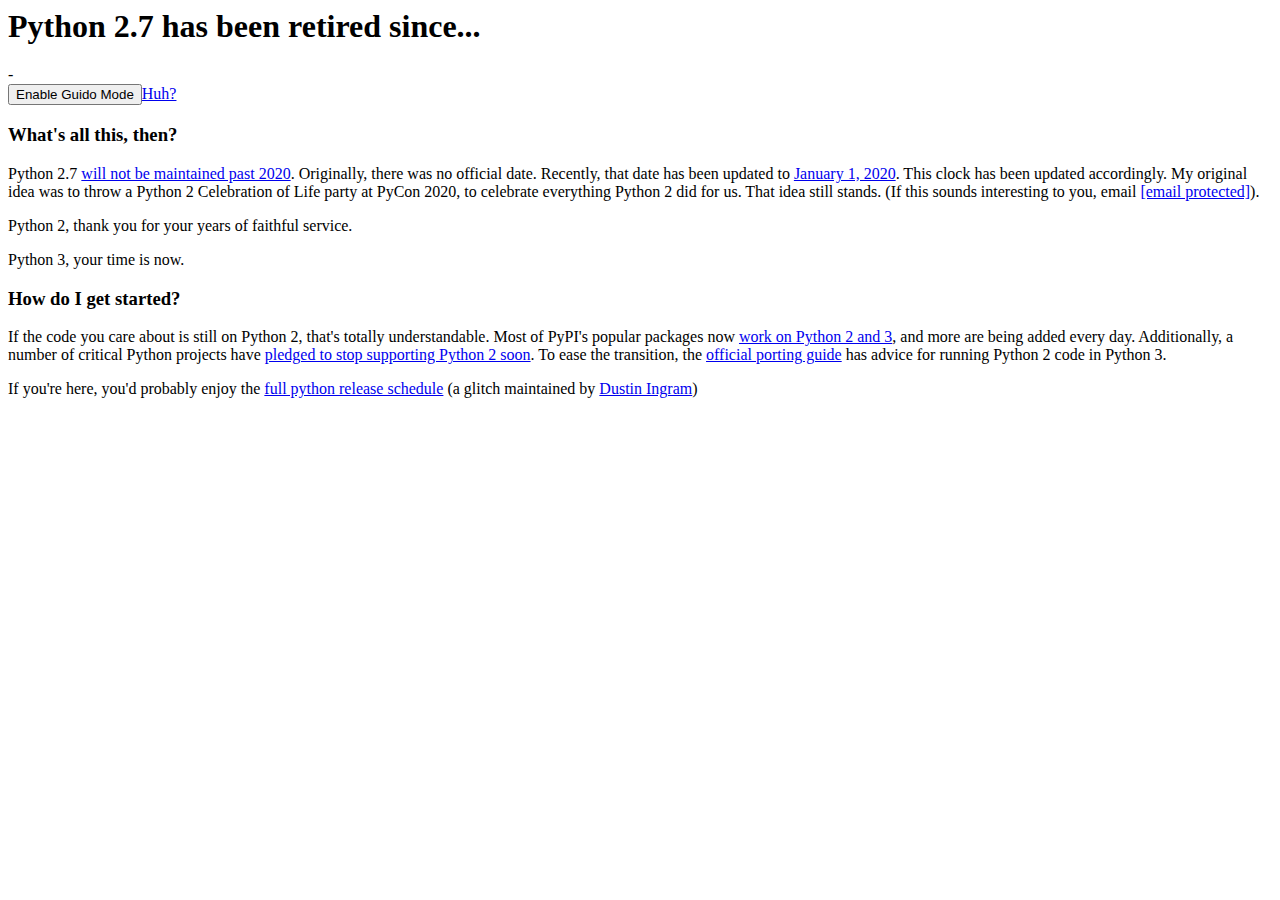
<file: index.html>
<html>

<head>
    <meta charset="utf-8">
    <title>Python 2.7 Countdown</title>
    <base href="https://pythonclock.org" />
    <meta name="keywords" content="python,python2.7,python2,python3,python3.5,python clock">
    <meta name="description" content="Python 2.7 will retire in 2020. Learn more and see the countdown here.">
    <meta name="googlebot" content="index,follow">
    <meta name="url" content="http://pythonclock.org">
    <meta name="identifier-URL" content="http://pythonclock.org">
    <meta property="og:url" content="http://pythonclock.org">
    <meta property="og:type" content="website">
    <meta property="og:title" content="Python 2.7 Countdown">
    <meta property="og:description" content="Python 2.7 will retire in 2020. Learn more and see the countdown here.">
    <meta property="og:locale" content="en_US">
    <meta name="twitter:card" content="summary">
    <meta name="twitter:url" content="http://pythonclock.org">
    <meta name="twitter:title" content="Python 2.7 Countdown">
    <meta name="twitter:description" content="Python 2.7 will retire in 2020. Learn more and see the countdown here.">
    <meta itemprop="name" content="Python 2.7 Countdown">
    <meta itemprop="description" content="Python 2.7 will retire in 2020. Learn more and see the countdown here.">
    <link rel="stylesheet" href="css/jquery.countdown.css">
    <link rel="stylesheet" href="css/main.css">
    <link href="https://fonts.googleapis.com/css?family=Open+Sans" rel='stylesheet' type='text/css'>
    <script>
        (function (i, s, o, g, r, a, m) {
        i['GoogleAnalyticsObject'] = r; i[r] = i[r] || function () {
            (i[r].q = i[r].q || []).push(arguments)
        }, i[r].l = 1 * new Date(); a = s.createElement(o),
            m = s.getElementsByTagName(o)[0]; a.async = 1; a.src = g; m.parentNode.insertBefore(a, m)
        })(window, document, 'script', '//www.google-analytics.com/analytics.js', 'ga');

        ga('create', 'UA-24519464-4', 'auto');
        ga('send', 'pageview');

    </script>

</head>

<body>
    <div class="center-text heading">
        <h1>Python 2.7 has been retired since...</h1>
    </div>
    <div class="python-27-clock">-</div>
    <div class="center">
        <div class="guido-button-block">
            <button class="js-guido-mode guido-button">Enable Guido Mode</button><a
                href="https://youtu.be/YgtL4S7Hrwo?t=155">Huh?</a>
        </div>
        <h3>What's all this, then?</h3>
        <p>Python 2.7 <a href="https://www.python.org/dev/peps/pep-0373/">will not be maintained past 2020</a>.
            Originally, there was no official date. Recently, that date has been updated to <a
                href="https://github.com/python/devguide/pull/344">January 1, 2020</a>. This clock has been updated
            accordingly. My original idea was to throw a Python 2 Celebration of Life party at PyCon 2020, to celebrate
            everything Python 2 did for us. That idea still stands. (If this sounds interesting to you, email <a href="/cdn-cgi/l/email-protection#5c2c25283433323f30333f37332e3b1c3b313d3530723f3331"><span class="__cf_email__" data-cfemail="a2d2dbd6cacdccc1cecdc1c9cdd0c5e2c5cfc3cbce8cc1cdcf">[email&#160;protected]</span></a>).</p>
        <p>Python 2, thank you for your years of faithful service.</p>
        <p>Python 3, your time is now.</p>
        <h3>How do I get started?</h3>
        <p>If the code you care about is still on Python 2, that's totally understandable. Most of PyPI's popular
            packages now <a href="https://python3wos.appspot.com/">work on Python 2 and 3</a>, and more are being added
            every day. Additionally, a number of critical Python projects have <a
                href="http://python3statement.org/">pledged to stop supporting Python 2 soon</a>. To ease the
            transition, the <a href="https://docs.python.org/3/howto/pyporting.html">official porting guide</a> has
            advice for running Python 2 code in Python 3.</p>
        <p>If you're here, you'd probably enjoy the <a href="https://python-release-cycle.glitch.me/">full python
                release schedule</a> (a glitch maintained by </a><a href="https://twitter.com/di_codes/">Dustin
                Ingram</a>)</p>
        <script data-cfasync="false" src="/cdn-cgi/scripts/5c5dd728/cloudflare-static/email-decode.min.js"></script><script src="js/jquery-1.11.2.min.js"></script>
        <script src="js/moment.js"></script>
        <script src="js/jquery.plugin.min.js"></script>
        <script src="js/jquery.countdown.min.js"></script>
        <script>
            $(document).ready(function () {
                var death = moment("20200101", "YYYYMMDD").utc().toDate();
                $('.python-27-clock').countdown({
                    since: death,
                    format: 'YODHMS'
                });
                $('.js-guido-mode').on('click', function () {
                    $('.python-27-clock').css({
                        "font-family": "'Electrolize', sans-serif",
                        "background-color": "black",
                        "color": "red"
                    });
                });
            });
        </script>
        <link href='https://fonts.googleapis.com/css?family=Electrolize' rel='stylesheet' type='text/css'>
</body>

</html>
</file>
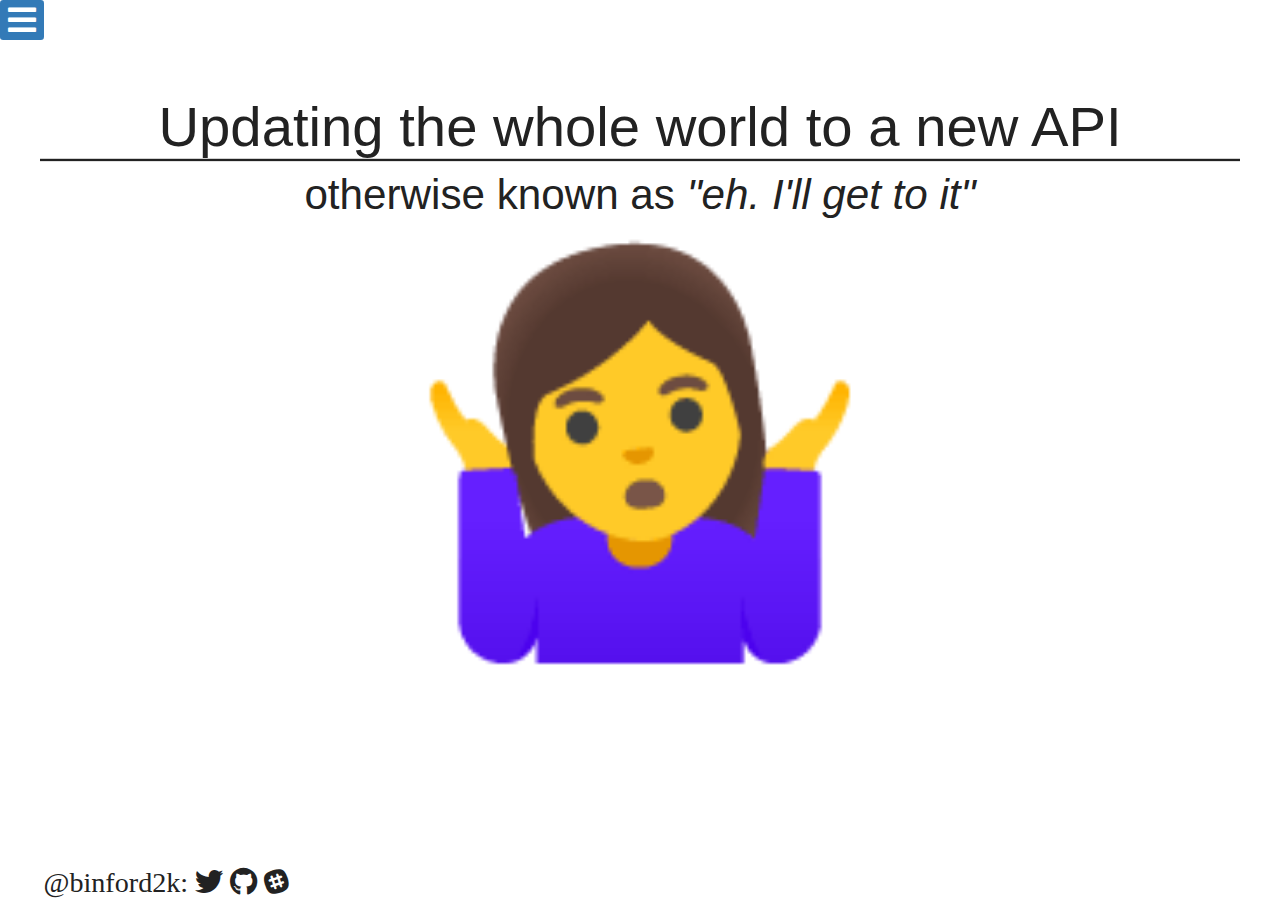
<file: docs/index.html>
<!DOCTYPE html>

<html xmlns="http://www.w3.org/1999/xhtml" xml:lang="en" lang="en">
<head>
    <meta http-equiv="Content-Type" content="text/html; charset=utf-8"/>
  <title>Porting the whole world to a new API</title>

  <meta name="viewport" content="width=device-width, initial-scale=1.0, minimum-scale=1.0, maximum-scale=1.0"/>

  
  <link rel="icon" href="favicon.ico"/>
  

  <link rel="stylesheet" type="text/css" href="css/highlight/default.css"  />
  <link rel="stylesheet" type="text/css" href="css/mermaid-6.0.0.css" />
  <link rel="stylesheet" type="text/css" href="css/font-awesome-5.6.1/css/all.min.css">
  <link rel="stylesheet" type="text/css" href="css/introjs-2.5.local.css">
  <link rel="stylesheet" type="text/css" href="css/jquery-ui-1.12.1.css">
  <link rel="stylesheet" type="text/css" href="css/showoff.css?v=0.20.1" />
  <link rel="stylesheet" type="text/css" href="css/zoomline-0.0.1.css">

  <script type="text/javascript" src="js/jquery-2.1.4.min.js"></script>
  <script type="text/javascript" src="js/jquery-ui-1.12.1.js"></script>

  <script type="text/javascript" src="js/jquery.cycle.all-2.8.0.js"></script>
  <script type="text/javascript" src="js/jquery.batchImageLoad-1.0.0.js"></script>
  <script type="text/javascript" src="js/jquery.parsequery.min-6a20f83.js"></script>
  <script type="text/javascript" src="js/jquery.doubletap-4ff02c5.js"></script>
  <script type="text/javascript" src="js/highlight.pack-9.15.10.js"></script>
  <script type="text/javascript" src="js/highlightjs-line-numbers.min.js"></script>
  <script type="text/javascript" src="js/jTypeWriter-1.1.js"></script>
  <script type="text/javascript" src="js/bigtext-0.1.8.js"></script>
  <script type="text/javascript" src="js/zoomline-0.0.1.js"></script>
  <script type="text/javascript" src="js/simpleStrings-0.0.1.js"></script>
  <script type="text/javascript" src="js/mermaid-6.0.0-min.js"></script>

  <!-- waiting on https://github.com/usablica/intro.js/pull/727 -->
  <script type="text/javascript" src="js/intro-2.5.local.js"></script>

  <script type="text/javascript" src="js/coffee-script-1.1.3-pre.js"></script>

  <script type="text/javascript" src="js/annotations.js?v=0.20.1"></script>
  <script type="text/javascript" src="js/showoff.js?v=0.20.1"></script>

  
    <link rel="stylesheet" type="text/css" href="jquery.countdown.css" />
  
    <link rel="stylesheet" type="text/css" href="styles.css" />
  

  
    <script type="text/javascript" src="01_moment.js"></script>
  
    <script type="text/javascript" src="02_jquery.plugin.min.js"></script>
  
    <script type="text/javascript" src="03_jquery.countdown.min.js"></script>
  
    <script type="text/javascript" src="scripts.js"></script>
  

  <script type="text/javascript">
    $(function(){
      setupPreso(false);
    });

    editUrl     = "";
    interactive = false;
    master      = false;
    presenter   = false;

    keymap               = {
  "d": "DEBUG",
  "space": "NEXT",
  "down": "NEXT",
  "right": "NEXT",
  "pagedown": "NEXT",
  "up": "PREV",
  "left": "PREV",
  "pageup": "PREV",
  "SPACE": "NEXTSEC",
  "DOWN": "NEXTSEC",
  "RIGHT": "NEXTSEC",
  "PAGEDOWN": "NEXTSEC",
  "UP": "PREVSEC",
  "LEFT": "PREVSEC",
  "PAGEUP": "PREVSEC",
  "R": "RELOAD",
  "r": "REFRESH",
  "c": "CONTENTS",
  "t": "CONTENTS",
  "h": "HELP",
  "/": "HELP",
  "?": "HELP",
  "b": "BLANK",
  ".": "BLANK",
  "F": "FOOTER",
  "f": "FOLLOW",
  "n": "NOTES",
  "esc": "CLEAR",
  "p": "PAUSE",
  "P": "PRESHOW",
  "x": "EXECUTE",
  "f5": "EXECUTE"
};
    keycode_dictionary   = {
  "0": "\\",
  "8": "backspace",
  "9": "tab",
  "12": "num",
  "13": "enter",
  "16": "shift",
  "17": "ctrl",
  "18": "alt",
  "19": "pause",
  "20": "caps",
  "27": "esc",
  "32": "space",
  "33": "pageup",
  "34": "pagedown",
  "35": "end",
  "36": "home",
  "37": "left",
  "38": "up",
  "39": "right",
  "40": "down",
  "44": "print",
  "45": "insert",
  "46": "delete",
  "48": "0",
  "49": "1",
  "50": "2",
  "51": "3",
  "52": "4",
  "53": "5",
  "54": "6",
  "55": "7",
  "56": "8",
  "57": "9",
  "59": ";",
  "61": "=",
  "65": "a",
  "66": "b",
  "67": "c",
  "68": "d",
  "69": "e",
  "70": "f",
  "71": "g",
  "72": "h",
  "73": "i",
  "74": "j",
  "75": "k",
  "76": "l",
  "77": "m",
  "78": "n",
  "79": "o",
  "80": "p",
  "81": "q",
  "82": "r",
  "83": "s",
  "84": "t",
  "85": "u",
  "86": "v",
  "87": "w",
  "88": "x",
  "89": "y",
  "90": "z",
  "91": "cmd",
  "92": "cmd",
  "93": "cmd",
  "96": "num_0",
  "97": "num_1",
  "98": "num_2",
  "99": "num_3",
  "100": "num_4",
  "101": "num_5",
  "102": "num_6",
  "103": "num_7",
  "104": "num_8",
  "105": "num_9",
  "106": "num_multiply",
  "107": "num_add",
  "108": "num_enter",
  "109": "num_subtract",
  "110": "num_decimal",
  "111": "num_divide",
  "112": "f1",
  "113": "f2",
  "114": "f3",
  "115": "f4",
  "116": "f5",
  "117": "f6",
  "118": "f7",
  "119": "f8",
  "120": "f9",
  "121": "f10",
  "122": "f11",
  "123": "f12",
  "124": "print",
  "144": "num",
  "145": "scroll",
  "173": "-",
  "186": ";",
  "187": "=",
  "188": ",",
  "189": "-",
  "190": ".",
  "191": "/",
  "192": "`",
  "219": "[",
  "220": "\\",
  "221": "]",
  "222": "'",
  "223": "`",
  "224": "cmd",
  "225": "alt",
  "57392": "ctrl",
  "63289": "num"
};
    keycode_shifted_keys = {
  "0": ")",
  "1": "!",
  "2": "@",
  "3": "#",
  "4": "$",
  "5": "%",
  "6": "^",
  "7": "&",
  "8": "*",
  "9": "(",
  "/": "?",
  ".": ">",
  ",": "<",
  "'": "\"",
  ";": ":",
  "[": "{",
  "]": "}",
  "\\": "|",
  "`": "~",
  "=": "+",
  "-": "_",
  "space": "SPACE",
  "down": "DOWN",
  "right": "RIGHT",
  "pagedown": "PAGEDOWN",
  "up": "UP",
  "left": "LEFT",
  "pageup": "PAGEUP"
};
    user_translations    = {
};

    I18n = new translation({"name":"Showoff Presentation","menu":{"title":"Showoff Menu","table_of_contents":"Table of Contents","downloads":"Downloads","feedback":{"label":"Send Feedback","description":"This slide is...","worst":"Terrible","best":"Awesome","why":"Why...?","send":"Send"},"pace":{"label":"The presenter should...","slower":"Slow Down","faster":"Speed Up"},"question":{"label":"Ask a Question","placeholder":"Ask a question..."},"edit":"Edit Current Slide","clear_annotations":"Clear Annotations","language":"Content Language","close":"Close","help":"Press <code>?</code> for help.","anonymous":"All features are anonymous.","sending":"Sending..."},"navigation":{"next":"Next","previous":"Previous","sync":"Sync Presentation"},"loading":"loading presentation...","activity_complete":"Activity complete","follow":{"label":"Follow Mode:"},"refresh":"Are you sure you want to refresh the slide content?\n\n(Use `RELOAD` to fully reload the entire UI)","reload":"Are you sure you want to reload Showoff?","preshow":{"prompt":"Minutes from now to start?","resume":"Resuming in:"},"tour":{"show":"See the Tour","reset":"Reset Hints","welcome":"<h3>Welcome to Showoff</h3>Let me show you around. After you finish this tour, it won't show again.","displayview":"Start by clicking this button to open the Display Window; then drag it onto the projector.","annotations":"Draw on your slides everywhere the presentation is displayed.","timer":"Set a countdown timer to help you stay on pace.","pace":"Audience members can use this to tell you if you're moving too quickly. Try to keep the indicator centered.","questions":"Questions asked by audience members are displayed here. You'll also see a count indicator on the Display Window when you have questions to answer.","notes":"Configure the notes display by zooming text, resizing the pane, or even popping it out into a new window.","slidesource":"The name of the slide is displayed here.","settings":"Would you like a different presenter layout? Choose that and other settings here.","edit":"This button will open your web-based editor--usually something like GitHub.","report":"Don't forget to report issues when you see them.","activity":{"count":"This will count down as audience members mark their activity complete. Their presentations will pause until completed.","complete":"Check this box when you're ready to move on. The presentation will pause while you're working."},"form":{"responses":"As questions are answered, they'll show up as a bar chart with the number of answers to each question on the right.","display":"Press this button to present a snapshot of the live responses on slide.","save":"Press this button to save your responses. The presentation will pause while answering."},"menu":{"start":"Click here to open the menu.","navigation":"Quickly navigate to any slide.","download":"Download presentation support files.","pace":"Provide pace feedback.","questions":"Ask live questions of the presenter.","feedback":"Provide suggestions for improving the content."}},"downloads":{"title":"File Downloads"},"help":{"title":"Help","next":"Move to the next slide.","prev":"Move to the previous slide.","nextsec":"Move to the next section.","prevsec":"Move to the previous section.","contents":"Show the table of contents menu.","follow":"Toggle follow mode.","help":"Show this help dialog.","refresh":"Refresh slide content.","reload":"Completely reload Showoff.","blank":"Blank the screen.","footer":"Toggle the display footer.","notes":"Toggle notes display.","clear":"Clear code execution results.","pause":"Pause the presentation.","preshow":"Display slideshow of <tt>preshow</tt> images on a timer.","execute":"Execute the first visible code block.","debug":"Show debugging information.","close":"Close"},"stats":{"title":"Viewing Statistics","stray":"of your audience is not viewing the same slide you are.","idle":"of your audience is idle.","current":"Slides currently being viewed","elapsed":"Elapsed time spent on each slide","nodata":"No data to display.","allcurrent":"All audience members are viewing the presenter's slide."},"forms":{"display":"Display Results","save":"Save"},"presenter":{"topbar":{"annotations":"Annotations","edit":"Edit Slide","report":"Report Issue With Slide","stats":"Viewing Statistics","downloads":"Downloads","display":"Display Window","print":"Print Slides","settings":"Settings","newpage":"Open in a new page...","tooltip":{"annotations":"Enable the annotations subsystem.","edit":"Edit current slide in new window.","report":"Report an issue with the current slide.","stats":"See the slides your audience is interacting with.","downloads":"Open the file downloads in a menu or new page.","display":"Enable the Display Window; you should put this on the projector.","print":"Print slides using a new window.","settings":"Open the Settings dialog."}},"preview":{"next":"Next","previous":"Previous"},"mobile":{"update":"Update"},"notes":{"label":"Showoff Notes","personal":"Personal Notes"},"timer":{"label":"Timer:","start":"Start","pause":"Pause","resume":"Resume","cancel":"Cancel","unit":"minutes"},"pace":{"faster":"Speed Up!","slower":"Slow Down!"},"questions":"Audience Questions","annotation":{"tools":"Tools","lines":"Lines","shapes":"Shapes"},"status":{"label":"Slides:"},"settings":{"label":"Settings","close":"Close","follower":{"label":"Update Follower","tooltip":"Send slide change notifications.","description":"When this is enabled, the Showoff server will track your slide changes. Disable it to observe the presentation without inadvertently causing slide changes."},"remote":{"label":"Enable Remote","tooltip":"Enables tracking of other presenters.","description":"When this is enabled, you can load the presenter in another browser (typically on your mobile phone) to control the presentation."},"layout":{"label":"Layout","default":"Default Layout","thumbs":"Display thumbnail previews of the next and previous slides.","beside":"Display the next slide as a large preview in the main presenter view.","floating":"Open the next slide as a floating window.","confirmation":"Browser security requires confirmation before opening a new window.","open":"Open Window","cancel":"cancel","reset":{"label":"Clear Showoff settings.","tooltip":"Reset Showoff UI settings to default values."}},"language":{"label":"Content Language","tooltip":"Select from available translations, or autoselect based on your browser settings.","description":"This presentation is available in different languages. Choose the language you would like to view or leave it at <tt>automatic</tt> to use your browser settings."}},"print":{"label":"Choose type of printed notes","description":"Select the content you'd like to show under the slides.","none":"Don't include notes","notes":"Presenter Notes","handouts":"Audience Handouts"}},"language":{"auto":"Automatic","disable":"Disable Translations"},"error":{"file_not_found":"File Not Found!"}});

  </script>

</head>

<body>
<div id="questionsIndicator"></div>

<i id="hamburger" class="fa fa-bars fa-2x"></i>
<div id="sidebarWrapper">
    <div id="navigationHover"></div>
    <div id="feedbackSidebar" class="sideMenu">
    <img id="disconnected" src="css/disconnected.png">
    <h3>Showoff Menu</h3>
    <div id="navToggle" class="buttonWrapper"><i class=" fa fa-bookmark"></i> Table of Contents</div>
    <div id="navigation" class="submenu"></div>
    
    <hr>
    <div id="fileDownloads" class="buttonWrapper"><i class="fa fa-download"></i> Downloads</div>
    
    <hr>

    

    

    <div id="closeMenu" class="buttonWrapper"><i class="fa fa-close"></i> Close</div>
    <hr>

    <small>
        <p>Press <code>?</code> for help.</p>
        <p>All features are anonymous.</p>
    </small>
    </div>
    <div id="sidebarExit"></div>
</div>
<div id="help-modal" title="Help">
  <div id="help">
    <div>
      <span class="description">Move to the next slide.</span>
      <span class="action">NEXT</span>
      <span class="hotkeys"><span class="key">space</span><span class="key">down</span><span class="key">right</span><span class="key">pagedown</span></span>
    </div>
    <div>
      <span class="description">Move to the previous slide.</span>
      <span class="action">PREV</span>
      <span class="hotkeys"><span class="key">up</span><span class="key">left</span><span class="key">pageup</span></span>
    </div>
    <div>
      <span class="description">Move to the next section.</span>
      <span class="action">NEXTSEC</span>
      <span class="hotkeys"><span class="key">SPACE</span><span class="key">DOWN</span><span class="key">RIGHT</span><span class="key">PAGEDOWN</span></span>
    </div>
    <div>
      <span class="description">Move to the previous section.</span>
      <span class="action">PREVSEC</span>
      <span class="hotkeys"><span class="key">UP</span><span class="key">LEFT</span><span class="key">PAGEUP</span></span>
    </div>
    <div>
      <span class="description">Show the table of contents menu.</span>
      <span class="action">CONTENTS</span>
      <span class="hotkeys"><span class="key">c</span><span class="key">t</span></span>
    </div>
    <div>
      <span class="description">Toggle follow mode.</span>
      <span class="action">FOLLOW</span>
      <span class="hotkeys"><span class="key">f</span></span>
    </div>
    <div>
      <span class="description">Show this help dialog.</span>
      <span class="action">HELP</span>
      <span class="hotkeys"><span class="key">h</span><span class="key">/</span><span class="key">?</span></span>
    </div>

    <hr />

    <div>
      <span class="description">Refresh slide content.</span>
      <span class="action">REFRESH</span>
      <span class="hotkeys"><span class="key">r</span></span>
    </div>
    <div>
      <span class="description">Completely reload Showoff.</span>
      <span class="action">RELOAD</span>
      <span class="hotkeys"><span class="key">R</span></span>
    </div>
    <div>
      <span class="description">Blank the screen.</span>
      <span class="action">BLANK</span>
      <span class="hotkeys"><span class="key">b</span><span class="key">.</span></span>
    </div>
    <div>
      <span class="description">Toggle the display footer.</span>
      <span class="action">FOOTER</span>
      <span class="hotkeys"><span class="key">F</span></span>
    </div>
    <div>
      <span class="description">Toggle notes display.</span>
      <span class="action">NOTES</span>
      <span class="hotkeys"><span class="key">n</span></span>
    </div>
    <div>
      <span class="description">Clear code execution results.</span>
      <span class="action">CLEAR</span>
      <span class="hotkeys"><span class="key">esc</span></span>
    </div>
    <div>
      <span class="description">Pause the presentation.</span>
      <span class="action">PAUSE</span>
      <span class="hotkeys"><span class="key">p</span></span>
    </div>
    <div>
      <span class="description">Display slideshow of <tt>preshow</tt> images on a timer.</span>
      <span class="action">PRESHOW</span>
      <span class="hotkeys"><span class="key">P</span></span>
    </div>
    <div>
      <span class="description">Execute the first visible code block.</span>
      <span class="action">EXECUTE</span>
      <span class="hotkeys"><span class="key">x</span><span class="key">f5</span></span>
    </div>

    <hr />

    <div>
      <span class="description">Show debugging information.</span>
      <span class="action">DEBUG</span>
      <span class="hotkeys"><span class="key">d</span></span>
    </div>
  </div>
</div>


<div id="preso"><center>loading presentation...</center></div>
<a id="synchronize"><i class="fa fa-link" aria-hidden="true" href="#"></i> Sync Presentation</a>
<div id="notes"></div>

<footer id="footer">
  <span id="followLabel" class="container">Follow Mode: <i id="followMode" class="fa fa-ban" aria-hidden="true"></i></span>
  <span id="slideInfo" class="container"></span>
  <span id="debugInfo" class="container"></span>
  <span id="notesInfo" class="container"></span>
  <span id="slideFilename" class="container"></span>
  <img id="disconnected" src="css/disconnected.png" />
</footer>

<div id="slides" class="offscreen" style="display:none;">
<div id="slides_overview" class="slide center huge" style="" data-section="slides" data-title="slides/overview" data-transition="none">
  <div class="content center huge" ref="slides/overview">
          <!-- renderers like wkhtmltopdf need an <h1> tag to use for a section title -->
      <h1 class="section_title">slides</h1>
    
    <h1>Updating the whole world to a new API</h1>

<h2>otherwise known as <em>"eh. I'll get to it"</em>
</h2>

<h3>🤷‍♀️</h3>


  </div>
      <canvas class="annotations"></canvas>
</div>

<div id="slides_introduction" class="slide r nofooter" style="" data-section="slides" data-title="slides/introduction" data-transition="none">
  <div class="content r nofooter" ref="slides/introduction">
          <!-- renderers like wkhtmltopdf need an <h1> tag to use for a section title -->
      <h1 class="section_title">slides</h1>
    
    <h1>New talk, who dis?</h1>

<p><img src="_images/square.jpeg" alt="profile"></p>

<ul>
<li>Ben Ford</li>
<li>Developer Advocate @ Puppet</li>
<li>@binford2k:
[ <i class="fab fa-twitter] "></i>(<a href="https://www.twitter.com/binford2k" target="_blank">https://www.twitter.com/binford2k</a>)
[ <i class="fab fa-github] "></i>(<a href="https://www.github.com/binford2k" target="_blank">https://www.github.com/binford2k</a>)
[ <i class="fab fa-slack] "></i>(<a href="https://puppetcommunity.slack.com/team/U11HA7VJ7" target="_blank">https://puppetcommunity.slack.com/team/U11HA7VJ7</a>)</li>
</ul>




  </div>
      <div class="notes-section notes">

<ul>
<li>Hi, I'm Ben, aka binford2k on the interwebs.</li>
<li>I push the bits and talk to the people at Puppet and in our community.</li>
<li>If you've been around long enough, then I've probably told you to <em>just fucking
upgrade already</em> at some point, so in keeping with tradition, I'll be doing that
again today.</li>
<li>But this time I'm talking about ways that we are working to make it easier for you.</li>
</ul>

</div>
      <canvas class="annotations"></canvas>
</div>

<div id="slides_python1" class="slide center huge" style="" data-section="slides" data-title="slides/python" data-transition="none">
  <div class="content center huge" ref="slides/python:1">
          <!-- renderers like wkhtmltopdf need an <h1> tag to use for a section title -->
      <h1 class="section_title">slides</h1>
    
    <h1>Anyone recognize this counter?</h1>

<h3>🐍</h3>

<div id="original" class="python-27-clock"></div>

<div class="guido-button-block">
    <button class="js-guido-mode guido-button">Enable Guido Mode</button>
</div>

<script>
    $(document).ready(function () {
        var death = moment("20200101", "YYYYMMDD").utc().toDate();
        $('.python-27-clock#original').countdown({
            until: death,
            format: 'YODHMS'
        });
        $('.js-guido-mode').on('click', function () {
            $('.python-27-clock').css({
                "font-family": "'Electrolize', sans-serif",
                "background-color": "black",
                "color": "red"
            });
        });
    });
</script>

<p><link href="https://fonts.googleapis.com/css?family=Electrolize" rel="stylesheet" type="text/css"></p>




  </div>
      <div class="notes-section notes">

<ul>
<li>Does anyone recognize this counter?</li>
<li>It's the python 2.7 end of life counter.</li>
<li>And as you can see, it's expired.</li>
</ul>

</div>
      <canvas class="annotations"></canvas>
</div>

<div id="slides_python2" class="slide " style="" data-section="slides" data-title="slides/python" data-transition="none">
  <div class="content " ref="slides/python:2">
          <!-- renderers like wkhtmltopdf need an <h1> tag to use for a section title -->
      <h1 class="section_title">slides</h1>
    
    <h1>Python 2.7 has finally been retired</h1>

<h2>Long overdue</h2>

<pre class="highlight"><code class="language-python">#! /usr/bin/env python

print ('Hello World!')</code></pre>

<ul>
<li>January 1994: Python 1.0 meets the world</li>
<li>October 2000: 2.0 release</li>
<li>December 2008: 3.0 release</li>
</ul>

<h2>2015: Python 2.0 sunset</h2>




  </div>
      <div class="notes-section notes">

<ul>
<li>That's a SEVEN YEAR sunset plan.</li>
</ul>

</div>
      <canvas class="annotations"></canvas>
</div>

<div id="slides_python3" class="slide " style="" data-section="slides" data-title="slides/python" data-transition="none">
  <div class="content " ref="slides/python:3">
          <!-- renderers like wkhtmltopdf need an <h1> tag to use for a section title -->
      <h1 class="section_title">slides</h1>
    
    <h1>Python 2.7 has finally been retired</h1>

<h2>Long overdue</h2>

<pre class="highlight"><code class="language-python">#! /usr/bin/env python

print ('Hello World!')</code></pre>

<ul>
<li>January 1994: Python 1.0 meets the world</li>
<li>October 2000: 2.0 release</li>
<li>December 2008: 3.0 release</li>
</ul>

<p class="callout quote">We did not want to hurt the people using Python 2. So, in 2008,
we announced that we would sunset Python 2 in 2015, and asked people to upgrade
before then. Some did, but many did not. So, in 2014, we extended that sunset
till 2020.</p>

<h2>Postponed sunset date of <em>January 1, 2020</em>
</h2>




  </div>
      <div class="notes-section notes">

<ul>
<li>From the release of 3.0 to the ultimate retiring of the legacy 2.0 line is TWELVE YEARS.</li>
</ul>

</div>
      <canvas class="annotations"></canvas>
</div>

<div id="slides_delayed1" class="slide " style="" data-section="slides" data-title="slides/delayed" data-transition="none">
  <div class="content " ref="slides/delayed:1">
          <!-- renderers like wkhtmltopdf need an <h1> tag to use for a section title -->
      <h1 class="section_title">slides</h1>
    
    <p><img src="_images/python_death_extended.png" alt="Extended again"></p>




  </div>
      <div class="notes-section notes">

<ul>
<li>Even with a 12 year offramp, the end still came abruptly.</li>
<li>Four month reprieve. Again.</li>
<li>This brand new Mac I'm running, with the latest operating system still defaults to python 2.7</li>
<li>So does Debian stable.</li>
<li>So does CentOS</li>
<li>...</li>
</ul>

</div>
      <canvas class="annotations"></canvas>
</div>

<div id="slides_delayed2" class="slide huge" style="" data-section="slides" data-title="slides/delayed" data-transition="none">
  <div class="content huge" ref="slides/delayed:2">
          <!-- renderers like wkhtmltopdf need an <h1> tag to use for a section title -->
      <h1 class="section_title">slides</h1>
    
    <h1>Let's update that clock...</h1>

<h3>🤷‍♀️</h3>

<div id="delayed" class="python-27-clock"></div>

<div class="guido-button-block">
    <button class="js-guido-mode guido-button">Enable Guido Mode</button>
</div>

<script>
    $(document).ready(function () {
        var death = moment("20200430", "YYYYMMDD").utc().toDate();
        $('.python-27-clock#delayed').countdown({
            until: death,
            format: 'YODHMS'
        });
        $('.js-guido-mode').on('click', function () {
            $('.python-27-clock').css({
                "font-family": "'Electrolize', sans-serif",
                "background-color": "black",
                "color": "red"
            });
        });
    });
</script>


  </div>
      <canvas class="annotations"></canvas>
</div>

<div id="slides_this_is_not1" class="slide " style="" data-section="slides" data-title="slides/this_is_not" data-transition="none">
  <div class="content " ref="slides/this_is_not:1">
          <!-- renderers like wkhtmltopdf need an <h1> tag to use for a section title -->
      <h1 class="section_title">slides</h1>
    
    <h1>This talk is not..</h1>

<h2>Some things that I'm not talking about today</h2>

<p class="callout info">So far, this sounds like I'm dishing on Python. I want to be clear
that I don't intend it this way at all. They're amazing and a victim of their
own success. This is a good problem to have.</p>

<ul>
<li>Putting down legacy software.</li>
<li>Downplaying the operational cost of upgrading.</li>
<li>Difficulty of maintaining backwards compatibility.</li>
<li>Move fast and break things.</li>
</ul>


  </div>
      <canvas class="annotations"></canvas>
</div>

<div id="slides_this_is_not2" class="slide " style="" data-section="slides" data-title="slides/this_is_not" data-transition="none">
  <div class="content " ref="slides/this_is_not:2">
          <!-- renderers like wkhtmltopdf need an <h1> tag to use for a section title -->
      <h1 class="section_title">slides</h1>
    
    <h1>This talk is not..</h1>

<h2>Some things that I'm not talking about today</h2>

<p class="callout info">So far, this sounds like I'm dishing on Python. I want to be clear
that I don't intend it this way at all. They're amazing and a victim of their
own success. This is a good problem to have.</p>

<ul>
<li>Putting down legacy software.</li>
<li>Downplaying the operational cost of upgrading.</li>
<li>Difficulty of maintaining backwards compatibility.</li>
<li>Move fast and <strike>break things</strike>.

<ul>
<li>Updated: ^ DON'T break things.</li>
</ul>
</li>
</ul>


  </div>
      <canvas class="annotations"></canvas>
</div>

<div id="slides_maintenance_hard1" class="slide " style="" data-section="slides" data-title="slides/maintenance_hard" data-transition="none">
  <div class="content " ref="slides/maintenance_hard:1">
          <!-- renderers like wkhtmltopdf need an <h1> tag to use for a section title -->
      <h1 class="section_title">slides</h1>
    
    <h1>Maintenance is really hard</h1>

<h2>For projects and for infrastructures both</h2>

<ul>
<li>Cost of supporting old features grows exponentially over time.</li>
<li>Reduces the pace for improvements.</li>
<li>Means that new features are harder to use.

<ul>
<li>Convoluted to continue supporting old functionality too.</li>
</ul>
</li>
<li>Breaking changes break infrastructure.

<ul>
<li>Must expend effort just to get back to where you were.</li>
</ul>
</li>
</ul>

<hr>

<p class="callout meh">Example:<br>
it's hard to make collectors work better when people depend on their two very
different and unrelated side effects!</p>

<pre class="highlight"><code class="language-puppet"># Ensure our internal mirror is configured before we install any packages
# ... but their side effect also realizes all virtual packages!
Yumrepo &lt;| |&gt; -&gt; Package&lt;| |&gt;</code></pre>


  </div>
      <canvas class="annotations"></canvas>
</div>

<div id="slides_maintenance_hard2" class="slide " style="" data-section="slides" data-title="slides/maintenance_hard" data-transition="none">
  <div class="content " ref="slides/maintenance_hard:2">
          <!-- renderers like wkhtmltopdf need an <h1> tag to use for a section title -->
      <h1 class="section_title">slides</h1>
    
    <h1>Maintenance is really hard</h1>

<p class="callout warning">Sometimes it feels like we're paddling really hard just to stay where we are.</p>

<p><img src="_images/dog_paddle.jpg" alt="Dog paddling "></p>


  </div>
      <canvas class="annotations"></canvas>
</div>

<div id="slides_motivation1" class="slide " style="" data-section="slides" data-title="slides/motivation" data-transition="none">
  <div class="content " ref="slides/motivation:1">
          <!-- renderers like wkhtmltopdf need an <h1> tag to use for a section title -->
      <h1 class="section_title">slides</h1>
    
    <h1>Motivation for change</h1>

<h2>Or not.</h2>

<p><img src="_images/upgrade_ramp1.png" alt="Upgrade ramp" class="omnigraffle"></p>

<ul>
<li>Inertia

<ul>
<li>Resistance to change is a real thing</li>
<li>Why upgrade when it works fine?</li>
</ul>
</li>
<li>Reward

<ul>
<li>New features.</li>
<li>Works better/faster/safer.</li>
</ul>
</li>
</ul>




  </div>
      <div class="notes-section notes">

<ul>
<li>Often upgrades offer nothing but the chance to make mistakes and break things!</li>
</ul>

</div>
      <canvas class="annotations"></canvas>
</div>

<div id="slides_motivation2" class="slide " style="" data-section="slides" data-title="slides/motivation" data-transition="none">
  <div class="content " ref="slides/motivation:2">
          <!-- renderers like wkhtmltopdf need an <h1> tag to use for a section title -->
      <h1 class="section_title">slides</h1>
    
    <h1>Motivation for change</h1>

<h2>Or not.</h2>

<p><img src="_images/upgrade_ramp1.png" alt="Upgrade ramp" class="omnigraffle"></p>

<ul>
<li>Inertia

<ul>
<li>Effectively a CONSTANT for any given community.</li>
<li>Little control over this value.</li>
</ul>
</li>
<li>Reward

<ul>
<li>The amount of reward we can offer in a new release is finite.</li>
<li>Users want new exciting features, but without changing anything.</li>
<li>Ultimately, little control over this value either.</li>
</ul>
</li>
</ul>




  </div>
      <div class="notes-section notes">

<ul>
<li>Inertia:

<ul>
<li>Early adopters have very low inertia and are happy to chase the bleeding edge.</li>
<li>Late adopters or enterprise customers value stability and resist change.</li>
<li>The only way we can control <em>inertia</em> is by targeting a different community.</li>
<li>Education doesn't change what the institution values.</li>
</ul>
</li>
<li>Reward:

<ul>
<li>The cost of adding new features grows exponentially as a project matures.</li>
<li>Often we pay for it in stability, which ends up as a detractor again.</li>
<li>And there are limits to what we can build in any given release cycle.</li>
</ul>
</li>
</ul>

<p class="callout warning">Ultimately, this means that the differential between inertia
and reward for a minor upgrade cycle is effectively fixed and pretty small.</p>

</div>
      <canvas class="annotations"></canvas>
</div>

<div id="slides_friction" class="slide " style="" data-section="slides" data-title="slides/friction" data-transition="none">
  <div class="content " ref="slides/friction">
          <!-- renderers like wkhtmltopdf need an <h1> tag to use for a section title -->
      <h1 class="section_title">slides</h1>
    
    <h1>Friction</h1>

<h2>But there's a third factor</h2>

<p><img src="_images/upgrade_ramp2.png" alt="Upgrade ramp" class="omnigraffle"></p>

<p class="callout lightbulb">Friction is the factor that makes forward motion more difficult.
I'm representing it as the slope in this drawing. And this we <strong><em>can affect</em></strong>.</p>




  </div>
      <div class="notes-section notes">

<ul>
<li>Make the upgrade path easier, more predictable, and more reliable.</li>
<li>Build trust in the transitions.

<ul>
<li>Admittedly, in the earlier days Puppet wasn't great at this.</li>
</ul>
</li>
<li>Automate what we can, so the mental cost is lower.

<ul>
<li>Example: database backed apps generally handle schema updates for you.</li>
</ul>
</li>
</ul>

</div>
      <canvas class="annotations"></canvas>
</div>

<div id="slides_puppet3_function1" class="slide " style="" data-section="slides" data-title="slides/puppet3_function" data-transition="none">
  <div class="content " ref="slides/puppet3_function:1">
          <!-- renderers like wkhtmltopdf need an <h1> tag to use for a section title -->
      <h1 class="section_title">slides</h1>
    
    <h1>Puppet 3.x functions</h1>

<h2>An example of this in action.</h2>

<pre class="highlight"><code class="language-ruby">module Puppet::Parser::Functions
  newfunction(:strlen, :type =&gt; :rvalue) do |args|
    raise "Wrong number of args" unless args.size == 1
    raise "Wrong type of args" unless args.first.is_a String

    args.first.length
  end
end</code></pre>

<ul>
<li>Designed for a simpler time.</li>
<li>Environment safety wasn't yet a concern.</li>
<li>Didn't understand the cost of polluting the global namespace.

<ul>
<li>Module ecosystem wasn't as rich, so collisions were rare.</li>
</ul>
</li>
<li>Manhandling arguments marshalled into an array didn't seem like a big deal.</li>
<li>Weird <code>:rvalue</code> parameters were fine; bleeding edge, remember?

<ul>
<li>Later on we added <code>:arity</code> too. What does that even mean?</li>
</ul>
</li>
</ul>




  </div>
      <div class="notes-section notes">

<ul>
<li>rvalue and arity are well known terms to computer scientists.

<ul>
<li>Most of us are not computer scientists.</li>
</ul>
</li>
<li>Pulluting the global namespace meant that any function could easily stomp on
any other -- or even interfere with Puppet internals.</li>
<li>Leaking across environments meant that functions often leaked into production
long before we intended them too.</li>
</ul>

</div>
      <canvas class="annotations"></canvas>
</div>

<div id="slides_puppet3_function2" class="slide " style="" data-section="slides" data-title="slides/puppet3_function" data-transition="none">
  <div class="content " ref="slides/puppet3_function:2">
          <!-- renderers like wkhtmltopdf need an <h1> tag to use for a section title -->
      <h1 class="section_title">slides</h1>
    
    <h1>Puppet 3.x functions</h1>

<h2>An example of this in action.</h2>

<pre class="highlight"><code class="language-ruby">module Puppet::Parser::Functions
  newfunction(:strlen, :type =&gt; :rvalue) do |args|
    raise "Wrong number of args" unless args.size == 1
    raise "Wrong type of args" unless args.first.is_a String

    args.first.length
  end
end</code></pre>

<ul>
<li>But they were easy to write.</li>
<li>Cut &amp; pasted boilerplate.</li>
<li>We got used to the warts.</li>
</ul>


  </div>
      <canvas class="annotations"></canvas>
</div>

<div id="slides_puppet3_function3" class="slide huge" style="" data-section="slides" data-title="slides/puppet3_function" data-transition="none">
  <div class="content huge" ref="slides/puppet3_function:3">
          <!-- renderers like wkhtmltopdf need an <h1> tag to use for a section title -->
      <h1 class="section_title">slides</h1>
    
    <h1>Puppet 3.x functions</h1>

<h2>An example of this in action.</h2>

<pre class="highlight"><code class="language-ruby">module Puppet::Parser::Functions
  newfunction(:strlen, :type =&gt; :rvalue) do |args|
    raise "Wrong number of args" unless args.size == 1
    raise "Wrong type of args" unless args.first.is_a String

    args.first.length
  end
end</code></pre>

<h3>🤷‍♀️</h3>




  </div>
      <div class="notes-section notes">

<p>Eh. They're good enough.</p>

</div>
      <canvas class="annotations"></canvas>
</div>

<div id="slides_porting" class="slide huge" style="" data-section="slides" data-title="slides/porting" data-transition="none">
  <div class="content huge" ref="slides/porting">
          <!-- renderers like wkhtmltopdf need an <h1> tag to use for a section title -->
      <h1 class="section_title">slides</h1>
    
    <h1>Modern Function API</h1>

<h2>Elegantly solves all those problems.</h2>

<ul>
<li>Environment safe!</li>
<li>Thread safe!</li>
<li>No global namespace pollution!</li>
<li>Data typed function signatures!</li>
</ul>

<h3>🎉</h3>


  </div>
      <canvas class="annotations"></canvas>
</div>

<div id="slides_identify_components1" class="slide " style="" data-section="slides" data-title="slides/identify_components" data-transition="none">
  <div class="content " ref="slides/identify_components:1">
          <!-- renderers like wkhtmltopdf need an <h1> tag to use for a section title -->
      <h1 class="section_title">slides</h1>
    
    <h1>Easy to port</h1>

<h2>First identify components:</h2>

<p class="callout info">Function name.</p>

<pre class="highlight"><code class="language-ruby">module Puppet::Parser::Functions
*  newfunction(:strlen,
    :type =&gt; :rvalue,
    :doc  =&gt; "Just a naive strlen example",
  ) do |args|
    raise "Wrong number of args" unless args.size == 1
    raise "Wrong type of args" unless args.first.is_a String

    args.first.length
  end
end</code></pre>


  </div>
      <canvas class="annotations"></canvas>
</div>

<div id="slides_identify_components2" class="slide " style="" data-section="slides" data-title="slides/identify_components" data-transition="none">
  <div class="content " ref="slides/identify_components:2">
          <!-- renderers like wkhtmltopdf need an <h1> tag to use for a section title -->
      <h1 class="section_title">slides</h1>
    
    <h1>Easy to port</h1>

<h2>First identify components:</h2>

<p class="callout info">Documentation.</p>

<pre class="highlight"><code class="language-ruby">module Puppet::Parser::Functions
  newfunction(:strlen,
    :type =&gt; :rvalue,
*    :doc  =&gt; "Just a naive strlen example",
  ) do |args|
    raise "Wrong number of args" unless args.size == 1
    raise "Wrong type of args" unless args.first.is_a String

    args.first.length
  end
end</code></pre>


  </div>
      <canvas class="annotations"></canvas>
</div>

<div id="slides_identify_components3" class="slide " style="" data-section="slides" data-title="slides/identify_components" data-transition="none">
  <div class="content " ref="slides/identify_components:3">
          <!-- renderers like wkhtmltopdf need an <h1> tag to use for a section title -->
      <h1 class="section_title">slides</h1>
    
    <h1>Easy to port</h1>

<h2>First identify components:</h2>

<p class="callout info">Parameter validation and handling.</p>

<pre class="highlight"><code class="language-ruby">module Puppet::Parser::Functions
  newfunction(:strlen,
    :type =&gt; :rvalue,
    :doc  =&gt; "Just a naive strlen example",
  ) do |args|
*    raise "Wrong number of args" unless args.size == 1
*    raise "Wrong type of args" unless args.first.is_a String

    args.first.length
  end
end</code></pre>


  </div>
      <canvas class="annotations"></canvas>
</div>

<div id="slides_identify_components4" class="slide " style="" data-section="slides" data-title="slides/identify_components" data-transition="none">
  <div class="content " ref="slides/identify_components:4">
          <!-- renderers like wkhtmltopdf need an <h1> tag to use for a section title -->
      <h1 class="section_title">slides</h1>
    
    <h1>Easy to port</h1>

<h2>First identify components:</h2>

<p class="callout info">Implementation.</p>

<pre class="highlight"><code class="language-ruby">module Puppet::Parser::Functions
  newfunction(:strlen,
    :type =&gt; :rvalue,
    :doc  =&gt; "Just a naive strlen example",
  ) do |args|
    raise "Wrong number of args" unless args.size == 1
    raise "Wrong type of args" unless args.first.is_a String

*    args.first.length
  end
end</code></pre>


  </div>
      <canvas class="annotations"></canvas>
</div>

<div id="slides_write_replacement1" class="slide " style="" data-section="slides" data-title="slides/write_replacement" data-transition="none">
  <div class="content " ref="slides/write_replacement:1">
          <!-- renderers like wkhtmltopdf need an <h1> tag to use for a section title -->
      <h1 class="section_title">slides</h1>
    
    <h1>Easy to port</h1>

<h2>Then write replacements:</h2>

<p class="callout info">Function name.</p>

<pre class="highlight"><code class="language-ruby"># @summary
#   Just a naive strlen example
* Puppet::Functions.create_function(:'mymod::strlen') do
  # @param value
  #   The string to calculate the length of
  # @return [Integer]
  #   The length of the input string
  dispatch :default_impl do # invoke default_impl method when matched
    param 'String', :value
  end

  def default_impl(value)
    value.length
  end
end</code></pre>


  </div>
      <canvas class="annotations"></canvas>
</div>

<div id="slides_write_replacement2" class="slide " style="" data-section="slides" data-title="slides/write_replacement" data-transition="none">
  <div class="content " ref="slides/write_replacement:2">
          <!-- renderers like wkhtmltopdf need an <h1> tag to use for a section title -->
      <h1 class="section_title">slides</h1>
    
    <h1>Easy to port</h1>

<h2>Then write replacements:</h2>

<p class="callout info">Documentation.</p>

<pre class="highlight"><code class="language-ruby">* # @summary
* #   Just a naive strlen example
Puppet::Functions.create_function(:'mymod::strlen') do
*  # @param value
*  #   The string to calculate the length of
*  # @return [Integer]
*  #   The length of the input string
  dispatch :default_impl do # invoke default_impl method when matched
    param 'String', :value
  end

  def default_impl(value)
    value.length
  end
end</code></pre>


  </div>
      <canvas class="annotations"></canvas>
</div>

<div id="slides_write_replacement3" class="slide " style="" data-section="slides" data-title="slides/write_replacement" data-transition="none">
  <div class="content " ref="slides/write_replacement:3">
          <!-- renderers like wkhtmltopdf need an <h1> tag to use for a section title -->
      <h1 class="section_title">slides</h1>
    
    <h1>Easy to port</h1>

<h2>Then write replacements:</h2>

<p class="callout info">Parameter validation and handling.</p>

<pre class="highlight"><code class="language-ruby"># @summary
#   Just a naive strlen example
Puppet::Functions.create_function(:'mymod::strlen') do
  # @param value
  #   The string to calculate the length of
  # @return [Integer]
  #   The length of the input string
*  dispatch :default_impl do # invoke default_impl method when matched
*    param 'String', :value
*  end

  def default_impl(value)
    value.length
  end
end</code></pre>


  </div>
      <canvas class="annotations"></canvas>
</div>

<div id="slides_write_replacement4" class="slide " style="" data-section="slides" data-title="slides/write_replacement" data-transition="none">
  <div class="content " ref="slides/write_replacement:4">
          <!-- renderers like wkhtmltopdf need an <h1> tag to use for a section title -->
      <h1 class="section_title">slides</h1>
    
    <h1>Easy to port</h1>

<h2>Then write replacements:</h2>

<p class="callout info">Implementation.</p>

<pre class="highlight"><code class="language-ruby"># @summary
#   Just a naive strlen example
Puppet::Functions.create_function(:'mymod::strlen') do
  # @param value
  #   The string to calculate the length of
  # @return [Integer]
  #   The length of the input string
  dispatch :default_impl do # invoke default_impl method when matched
    param 'String', :value
  end

*  def default_impl(value)
*    value.length
*  end
end</code></pre>


  </div>
      <canvas class="annotations"></canvas>
</div>

<div id="slides_inertia2" class="slide " style="" data-section="slides" data-title="slides/inertia2" data-transition="none">
  <div class="content " ref="slides/inertia2">
          <!-- renderers like wkhtmltopdf need an <h1> tag to use for a section title -->
      <h1 class="section_title">slides</h1>
    
    <h1>Let's come back to inertia for a bit</h1>

<h2>Drivers or blockers to change</h2>

<p><img src="_images/upgrade_ramp1.png" alt="Upgrade ramp" class="omnigraffle"></p>

<ul>
<li>We showed the rewards already.</li>
<li>Elimination of some major pain points.</li>
<li>But the module author doesn't necessarily have those pain points.</li>
<li>And the end user doesn't always <em>see</em> the benefits.</li>
</ul>

<p class="callout info">Inertia is constant and significant. And rewards are actually
quite small.</p>




  </div>
      <div class="notes-section notes">

<ul>
<li>Any change is more work than doing nothing at all.

<ul>
<li>We don't update just to upgrade.</li>
<li>If it already works, upgrading without improvements is just a opportunity to break something.</li>
</ul>
</li>
<li>The differential between the cost of upgrading and the benefits of upgrading is vanishingly small.</li>
<li>This means that we have a very small window to provide incentives to upgrade.

<ul>
<li>Which is why people are still using Python 2.7.</li>
</ul>
</li>
</ul>

</div>
      <canvas class="annotations"></canvas>
</div>

<div id="slides_motivation2" class="slide " style="" data-section="slides" data-title="slides/motivation2" data-transition="none">
  <div class="content " ref="slides/motivation2">
          <!-- renderers like wkhtmltopdf need an <h1> tag to use for a section title -->
      <h1 class="section_title">slides</h1>
    
    <h1>What about upping the reward?</h1>

<h2>How much more motivation can we provide?</h2>

<p><img src="_images/upgrade_ramp1.png" alt="Upgrade ramp" class="omnigraffle"></p>

<ul>
<li>Surface pain points via warnings.</li>
<li>Add functionality that doesn't exist in earlier API.</li>
<li>Provide better documentation via <code>puppet-strings</code>.</li>
<li>... not really a lot ....</li>
</ul>

<p class="callout meh">When inertia and friction is greater than reward, we have stasis.</p>




  </div>
      <div class="notes-section notes">

<p class="callout warning">This means that new functions are often written to the new API,
but very few people bother to upgrade their existing functions!</p>

</div>
      <canvas class="annotations"></canvas>
</div>

<div id="slides_friction2" class="slide " style="" data-section="slides" data-title="slides/friction2" data-transition="none">
  <div class="content " ref="slides/friction2">
          <!-- renderers like wkhtmltopdf need an <h1> tag to use for a section title -->
      <h1 class="section_title">slides</h1>
    
    <h1>Friction</h1>

<h2>So what can we do to lower friction?</h2>

<p><img src="_images/upgrade_ramp2.png" alt="Upgrade ramp" class="omnigraffle"></p>

<ul>
<li>Make the upgrade path easier, more predictable, and more reliable.</li>
<li>Show how to do it with education.

<ul>
<li>Publishing tutorials and blog posts.</li>
</ul>
</li>
<li>Automate what we can, so the mental cost is lower.</li>
</ul>

<p class="callout question">Can I programatically identify the components we just looked at?</p>




  </div>
      <div class="notes-section notes">

<p>Since we've only got a tiny window to work with, let's not waste it with friction.</p>

</div>
      <canvas class="annotations"></canvas>
</div>

<div id="slides_automate1" class="slide " style="" data-section="slides" data-title="slides/automate" data-transition="none">
  <div class="content " ref="slides/automate:1">
          <!-- renderers like wkhtmltopdf need an <h1> tag to use for a section title -->
      <h1 class="section_title">slides</h1>
    
    <h1>Yes we can!</h1>

<h2>(well mostly)</h2>

<p class="callout info">It turns out that identifying the parts of a Puppet 3.x function
that we care about is almost completely automatable.</p>

<ul>
<li>Over the American Thanksgiving holiday, I had a little free time.</li>
<li>This was a problem that had intruiged me so I dove in.</li>
<li>Ruby makes it surprisingly easy to introspect into source code.</li>
<li>As is tradition, I built a cleverly named tool to assist in the update.

<ul>
<li><a href="https://github.com/binford2k/puppet-function-updater" target="_blank">https://github.com/binford2k/puppet-function-updater</a></li>
<li><a href="https://binford2k.com/2019/11/27/automagic-function-port/" target="_blank">https://binford2k.com/2019/11/27/automagic-function-port/</a></li>
</ul>
</li>
</ul>


  </div>
      <canvas class="annotations"></canvas>
</div>

<div id="slides_automate2" class="slide " style="" data-section="slides" data-title="slides/automate" data-transition="none">
  <div class="content " ref="slides/automate:2">
          <!-- renderers like wkhtmltopdf need an <h1> tag to use for a section title -->
      <h1 class="section_title">slides</h1>
    
    <h1>Parses function source files</h1>

<h2>Generates replacement modern API function</h2>

<pre class="highlight"><code class="language-console">[~/Projects/puppetlabs-stdlib]$ puppet_function_updater --verbose
INFO: Creating lib/puppet/functions/stdlib/abs.rb
INFO: Creating lib/puppet/functions/stdlib/any2array.rb
INFO: Creating lib/puppet/functions/stdlib/any2bool.rb
INFO: Creating lib/puppet/functions/stdlib/assert_private.rb
INFO: Creating lib/puppet/functions/stdlib/base64.rb
INFO: Creating lib/puppet/functions/stdlib/basename.rb
[...]
INFO: Creating lib/puppet/functions/stdlib/values_at.rb
INFO: Creating lib/puppet/functions/stdlib/zip.rb
INFO: Functions generated. Please inspect for suitability and then
INFO: update any Puppet code with the new function names.
INFO: See https://puppet.com/docs/puppet/latest/custom_functions_ruby.html
INFO: for more information about Puppet's modern Ruby function API.</code></pre>

<ul>
<li>Ports old patterns to new patterns</li>
<li>Generates a basic spec test for each function</li>
<li>Validates each function and warns on invalid output</li>
</ul>




  </div>
      <div class="notes-section notes">

<ul>
<li>I'm sure that some of you will be disappointed that I'm not going into tech
details about how this thing works.</li>
<li>But my slot doesn't give me time for it.</li>
<li>I'll be happy to talk later, or tomorrow at our Contributor session.</li>
</ul>

</div>
      <canvas class="annotations"></canvas>
</div>

<div id="slides_automate3" class="slide " style="" data-section="slides" data-title="slides/automate" data-transition="none">
  <div class="content " ref="slides/automate:3">
          <!-- renderers like wkhtmltopdf need an <h1> tag to use for a section title -->
      <h1 class="section_title">slides</h1>
    
    <h1>Ports <em>most</em> of the function cleanly</h1>

<h2>Legacy API doesn't capture the function signature</h2>

<p class="callout info">Remember that the legacy API just passed all arguments as a single
untyped array and relied on the programmer to know what to do with that.</p>

<ul>
<li>The only part of the function that I cannot infer reliably.</li>
<li>So instead, I create a <code>dispatch</code> that does the same thing.</li>
</ul>



<pre class="highlight"><code class="language-ruby">dispatch :default_impl do
  # Call the method named 'default_impl' when this is matched
  # Port this to match individual params for better type safety
  repeated_param 'Any', :args
end</code></pre>



<pre class="highlight"><code class="language-ruby">def default_impl(*args)
    # paraeter handling and implementation copied in
end</code></pre>


  </div>
      <canvas class="annotations"></canvas>
</div>

<div id="slides_mass_update1" class="slide " style="" data-section="slides" data-title="slides/mass_update" data-transition="none">
  <div class="content " ref="slides/mass_update:1">
          <!-- renderers like wkhtmltopdf need an <h1> tag to use for a section title -->
      <h1 class="section_title">slides</h1>
    
    <h1>Then I got a little crazy</h1>

<h2>What if we could update the whole world?</h2>

<p><img src="_images/philosoraptor.jpeg" alt="Philosoraptor"></p>


  </div>
      <canvas class="annotations"></canvas>
</div>

<div id="slides_mass_update2" class="slide " style="" data-section="slides" data-title="slides/mass_update" data-transition="none">
  <div class="content " ref="slides/mass_update:2">
          <!-- renderers like wkhtmltopdf need an <h1> tag to use for a section title -->
      <h1 class="section_title">slides</h1>
    
    <h1>Then I got a little crazy</h1>

<h2>What if we could update the whole world?</h2>

<p class="callout info">GitHub exposes a fantastic BigQuery dataset of all their public repositories.</p>

<p>Generate a list of all Puppet modules with legacy functions:</p>

<pre class="highlight"><code class="language-sql">SELECT DISTINCT repo_name
FROM `bigquery-public-data:github_repos.files`
WHERE STARTS_WITH(path, 'lib/puppet/parser/functions')
AND ref = 'refs/heads/master'</code></pre>


  </div>
      <canvas class="annotations"></canvas>
</div>

<div id="slides_mass_update3" class="slide " style="" data-section="slides" data-title="slides/mass_update" data-transition="none">
  <div class="content " ref="slides/mass_update:3">
          <!-- renderers like wkhtmltopdf need an <h1> tag to use for a section title -->
      <h1 class="section_title">slides</h1>
    
    <h1>Validate the tool</h1>

<h2>First let's build some confidence</h2>

<ol>
<li>First I wrote a quick script to clone each listed repo.</li>
<li>Then it ran my tool to port functions.</li>
<li>If successful, it deleted the repo.</li>
</ol>

<p>I was left with 47 modules with edge cases to account for, but after a couple
iterations and improvements, it ported all valid functions flawlessly.</p>

<p><img src="_images/thumbsup.gif" alt="Thumbs UP"></p>




  </div>
      <div class="notes-section notes">

<p>So then I updated the script with a a couple more steps, then ran it and went
out for the night.</p>

<ol>
<li>Instead of just cloning, now it forked too.</li>
<li>It used the GitHub API to ignore forks and only fix upstream modules.</li>
<li>After porting the function, it would submit a PR with instructions on how to complete the job.</li>
<li>And then cleaned up by deleted the repo from my namespace.</li>
</ol>

</div>
      <canvas class="annotations"></canvas>
</div>

<div id="slides_next_steps" class="slide " style="" data-section="slides" data-title="slides/next_steps" data-transition="none">
  <div class="content " ref="slides/next_steps">
          <!-- renderers like wkhtmltopdf need an <h1> tag to use for a section title -->
      <h1 class="section_title">slides</h1>
    
    <h1>Next steps</h1>

<h2>Finishing the port</h2>

<p class="callout thumbsup">The automated pull request included links to the
<a href="https://binford2k.com/2019/11/27/automagic-function-port/" target="_blank">accompanying tutorial</a>
that describes these steps on how to finish the port.</p>

<h2>Left as an exercise for the author:</h2>

<ul>
<li>Port manifests to use the namespaced function name.

<ul>
<li>Or change it back to top-level (only if you're <code>stdlib</code>!)</li>
</ul>
</li>
<li>Add one or more dispatches with proper data types.</li>
<li>Convert (or write) documentation to <code>puppet-strings</code> format.</li>
<li>Write more tests following the example provided.</li>
</ul>




  </div>
      <div class="notes-section notes">

<ul>
<li>The port is effectively bug-for-bug.</li>
<li>Can't magically infer the parameter handling.</li>
<li>Just copied docs straight over.</li>
<li>Validated code, but doesn't take advantage of new features.</li>
<li>Note that changing the function name makes it a <strong><em>semver breaking change</em></strong>
even if functionality is exactly the same.</li>
</ul>

<p><a href="https://binford2k.com/2019/11/27/automagic-function-port/" target="_blank">https://binford2k.com/2019/11/27/automagic-function-port/</a></p>

</div>
      <canvas class="annotations"></canvas>
</div>

<div id="slides_community_response1" class="slide " style="" data-section="slides" data-title="slides/community_response" data-transition="none">
  <div class="content " ref="slides/community_response:1">
          <!-- renderers like wkhtmltopdf need an <h1> tag to use for a section title -->
      <h1 class="section_title">slides</h1>
    
    <h1>Mixed Response</h1>

<h2>But mostly positive</h2>

<p>Some were sort of neutral:</p>

<p class="callout quote">Cute idea, however I’m not going to merge it unless someone
gives it a smoke test at least.</p>

<p>Some were very positive:</p>

<p class="callout quote">I love this initiative by @binford2k ❤️ #puppetize #opensource</p>


  </div>
      <canvas class="annotations"></canvas>
</div>

<div id="slides_community_response2" class="slide huge" style="" data-section="slides" data-title="slides/community_response" data-transition="none">
  <div class="content huge" ref="slides/community_response:2">
          <!-- renderers like wkhtmltopdf need an <h1> tag to use for a section title -->
      <h1 class="section_title">slides</h1>
    
    <h1>Mixed Response</h1>

<h2>But mostly positive</h2>

<p>But the two biggest annoyances were:</p>

<ol>
<li>My fork detection didn't work properly and it contributed PRs to forks
instead of just upstream projects.</li>
<li>It created detached pull requests, which meant that module owners couldn't
just add to the PR to get a self-contained function port. They had to <em>merge it</em>
and then add more commits to flesh it out.</li>
</ol>

<h3>😐</h3>




  </div>
      <div class="notes-section notes">

<p>Also, nobody asked or suggested it, but I should have DCO signed the commits.</p>

</div>
      <canvas class="annotations"></canvas>
</div>

<div id="slides_engagement" class="slide " style="" data-section="slides" data-title="slides/engagement" data-transition="none">
  <div class="content " ref="slides/engagement">
          <!-- renderers like wkhtmltopdf need an <h1> tag to use for a section title -->
      <h1 class="section_title">slides</h1>
    
    <h1>Community Engagement</h1>

<h2>Developer to developer</h2>

<ul>
<li>Authenticity is key.</li>
<li>Reaching out to your users is <em>always</em> valued.

<ul>
<li>Maybe it actually helped improve someone's code.</li>
<li>Or it just provided a reminder to do it.</li>
<li>Or even didn't help directly, but showed someone <em>how</em> to do it.</li>
</ul>
</li>
<li>Even in the worst case, it's a signal that we care.</li>
<li>This connection keeps us all invested in each other and our community.</li>
</ul>

<p class="callout cheers">I'm grateful to all of you and to the culture we have built here.
Even when a contribution isn't perfect, it's recognized and valued as a genuine
desire to help improve things. I credit <a href="https://voxpupuli.org" target="_blank"><strong>Vox Pupuli</strong></a> for a lot of that.</p>




  </div>
      <div class="notes-section notes">

<ul>
<li>I honestly expected some pushbck from people annoyed by "garbage" PRs</li>
<li>Turns out that authentic connections with a developer community leads to an
assumption that things are coming from the right place.</li>
<li>And people appreciate genuine outreach as long as it's driven by shared value.

<ul>
<li>Sure, it benefits Puppet when you all upgrade, but it benefits you too, and
that's the real reason I'm doing this!</li>
</ul>
</li>
</ul>

</div>
      <canvas class="annotations"></canvas>
</div>

<div id="slides_learn_history" class="slide " style="" data-section="slides" data-title="slides/learn_history" data-transition="none">
  <div class="content " ref="slides/learn_history">
          <!-- renderers like wkhtmltopdf need an <h1> tag to use for a section title -->
      <h1 class="section_title">slides</h1>
    
    <h1>Getting better over time</h1>

<h2>We've got a small history of these things now</h2>

<ul>
<li>Manually fixed 5-10 modules broken by a <code>puppetlabs/mysql</code> update.</li>
<li>Discovered a crashing bug when a module had a zero-byte <code>init.pp</code> file.

<ul>
<li>Identified all the 218 modules affected.</li>
<li>Ranked and evaluated by usage and ecosystem impact.</li>
<li>Scripted pull request run instead of yanking the release.</li>
<li>Fun fact: I ran this from the floor of <em>Puppetize Live: Amsterdam</em>.</li>
</ul>
</li>
<li>We're doing this 2-3 times a year now.</li>
<li>Learning each time, maybe we can do more?</li>
</ul>


  </div>
      <canvas class="annotations"></canvas>
</div>

<div id="slides_speculation_what_else" class="slide speculation" style="" data-section="slides" data-title="slides/speculation_what_else" data-transition="none">
  <div class="content speculation" ref="slides/speculation_what_else">
          <!-- renderers like wkhtmltopdf need an <h1> tag to use for a section title -->
      <h1 class="section_title">slides</h1>
    
    <h1>What else?</h1>

<h2>Future developer enablement</h2>

<ul>
<li>What other ways could we engage and enable?</li>
<li>Do we like the idea of offering PR fixes?</li>
<li>Build a framework for more one-off runs like this.

<ul>
<li>Automatically upgrade Hiera 3 hierarchies to Hiera 5?</li>
<li>Port known facts to the modern <code>fact()</code> function?</li>
</ul>
</li>
<li>Other parts of Puppet are following suit:

<ul>
<li>The Bolt project automatically updates your inventory file.</li>
</ul>
</li>
</ul>

<p class="callout info">Notice the giant ribbon in the corner? These handful of slides are
just me spitballing the future! Don't expect these to be promises.</p>


  </div>
      <canvas class="annotations"></canvas>
</div>

<div id="slides_speculation_pdk_update" class="slide speculation" style="" data-section="slides" data-title="slides/speculation_pdk_update" data-transition="none">
  <div class="content speculation" ref="slides/speculation_pdk_update">
          <!-- renderers like wkhtmltopdf need an <h1> tag to use for a section title -->
      <h1 class="section_title">slides</h1>
    
    <h1>Puppet Developer Kit</h1>

<h2>Create PDK plugins for update scripts</h2>

<ul>
<li>A full plugin system for the PDK is near.</li>
<li>Perhaps the update scripts should go there.</li>
<li>The PR framework can invoke the PDK.</li>
<li>Or module authors can use it themselves.</li>
</ul>


  </div>
      <canvas class="annotations"></canvas>
</div>

<div id="slides_speculation_forge_scanfix" class="slide speculation" style="" data-section="slides" data-title="slides/speculation_forge_scanfix" data-transition="none">
  <div class="content speculation" ref="slides/speculation_forge_scanfix">
          <!-- renderers like wkhtmltopdf need an <h1> tag to use for a section title -->
      <h1 class="section_title">slides</h1>
    
    <h1>Forge tie ins?</h1>

<h2>The Forge is rad. Can we make it moreso?</h2>

<ul>
<li>Maybe opt-in on Forge profile page.</li>
<li>Instead of scraping GitHub, let authors choose.</li>
<li>Alerts for out-of-date platform or Puppet dependencies.

<ul>
<li>Shoot, maybe we could even validate for you.</li>
<li>Generate tested platform support instead of requiring you declare it.</li>
</ul>
</li>
<li>Warnings when modules you depend on are updated.</li>
</ul>


  </div>
      <canvas class="annotations"></canvas>
</div>

<div id="slides_lower_friction" class="slide " style="" data-section="slides" data-title="slides/lower_friction" data-transition="none">
  <div class="content " ref="slides/lower_friction">
          <!-- renderers like wkhtmltopdf need an <h1> tag to use for a section title -->
      <h1 class="section_title">slides</h1>
    
    <h1>Which brings us back to friction</h1>

<h2>and how we can lower it.</h2>

<p><img src="_images/upgrade_ramp2.png" alt="Upgrade ramp" class="omnigraffle"></p>

<p class="callout lightbulb">My job is to lower your friction as a developer.</p>

<ul>
<li>Your main job isn't to write Puppet code.</li>
<li>Your jub is to architect, build, deploy, maintain, update infrastructure.</li>
<li>Puppet is just one tool that helps you do that job.

<ul>
<li>And my job is to make that easier for you.</li>
</ul>
</li>
</ul>


  </div>
      <canvas class="annotations"></canvas>
</div>

<div id="slides_provide_path" class="slide " style="" data-section="slides" data-title="slides/provide_path" data-transition="none">
  <div class="content " ref="slides/provide_path">
          <!-- renderers like wkhtmltopdf need an <h1> tag to use for a section title -->
      <h1 class="section_title">slides</h1>
    
    <h1>Provide a path</h1>

<h2>And give you the tools to do so.</h2>

<h3>Other irons in the fire now.</h3>

<ul>
<li>Rangefinder code change impact analysis

<ul>
<li>What downstream usage could a pull request affect?</li>
</ul>
</li>
<li>Content usage telemetry project

<ul>
<li>How many people are using which classes and types from your modules and on what platforms?</li>
<li>For this, I'll need your help socializing so people adopt it.</li>
</ul>
</li>
</ul>

<p class="callout heart">Most importantly, both of these tools are powered by <em>open datasets</em>
that are finally just weeks from going public. You'll be able to use the same
data to invent other tooling.</p>




  </div>
      <div class="notes-section notes">

<ul>
<li>
<a href="https://github.com/puppetlabs/puppet-community-rangefinder" target="_blank">https://github.com/puppetlabs/puppet-community-rangefinder</a>

<ul>
<li>Example: <a href="https://github.com/puppetlabs/puppetlabs-postgresql/pull/1132" target="_blank">https://github.com/puppetlabs/puppetlabs-postgresql/pull/1132</a>
</li>
</ul>
</li>
<li>Telemetry implmentation is not published yet

<ul>
<li>Hacking on it during Contributor event tomorrow</li>
<li>Want feedback on data collection and privacy</li>
</ul>
</li>
</ul>

</div>
      <canvas class="annotations"></canvas>
</div>

<div id="slides_easier_than_not" class="slide huge" style="" data-section="slides" data-title="slides/easier_than_not" data-transition="none">
  <div class="content huge" ref="slides/easier_than_not">
          <!-- renderers like wkhtmltopdf need an <h1> tag to use for a section title -->
      <h1 class="section_title">slides</h1>
    
    <h1>And ultimately</h1>

<h2>We are working to make your job as contributors easier</h2>

<p class="callout heart">Our goal is that maintaining quality should be easier than not.</p>

<h3>👍</h3>




  </div>
      <div class="notes-section notes">

<ul>
<li>You'll notice that my handle is on every one of these slides.</li>
<li>That's because I want to hear from you.

<ul>
<li>feedback, suggestions, ideas.</li>
</ul>
</li>
</ul>

</div>
      <canvas class="annotations"></canvas>
</div>

<div id="slides_summary1" class="slide " style="" data-section="slides" data-title="slides/summary" data-transition="none">
  <div class="content " ref="slides/summary:1">
          <!-- renderers like wkhtmltopdf need an <h1> tag to use for a section title -->
      <h1 class="section_title">slides</h1>
    
    <h1>A quick summary</h1>

<h2>Motivation for change and initiatives</h2>

<ul>
<li>Velocity of change is driven by three things.

<ul>
<li>
<em>Inertia</em> holds you back.</li>
<li>Promise of <em>Rewards</em> pulls you forward.</li>
<li>And <em>Friction</em> slows or prevents change.</li>
</ul>
</li>
<li>Project maintainers have little control over inertia or rewards.</li>
<li>But we can work to decrease friction.</li>
</ul>

<p class="callout info">These points apply to you in your own open source projects too.</p>




  </div>
      <div class="notes-section notes">

<p>As both a consumer and as a producer.</p>

</div>
      <canvas class="annotations"></canvas>
</div>

<div id="slides_summary2" class="slide " style="" data-section="slides" data-title="slides/summary" data-transition="none">
  <div class="content " ref="slides/summary:2">
          <!-- renderers like wkhtmltopdf need an <h1> tag to use for a section title -->
      <h1 class="section_title">slides</h1>
    
    <h1>A quick summary</h1>

<h2>Motivation for change and initiatives</h2>

<ul>
<li>Some ways that Puppet will be reducing friction for you:

<ul>
<li>Suggesting fixes/updates for known issues.</li>
<li>Providing tooling that helps make updates.</li>
<li>Forge integrations to surface things that can be improved;</li>
<li>and ways that we can help each other with those improvements.</li>
</ul>
</li>
</ul>

<p><img src="_images/heart-dag.png" alt="Heart DAG"></p>


  </div>
      <canvas class="annotations"></canvas>
</div>

<div id="slides_more_info" class="slide " style="" data-section="slides" data-title="slides/more_info" data-transition="none">
  <div class="content " ref="slides/more_info">
          <!-- renderers like wkhtmltopdf need an <h1> tag to use for a section title -->
      <h1 class="section_title">slides</h1>
    
    <h1>Learn More</h1>

<h2>The info dump page</h2>

<ul>
<li>Watch my twitter for a link to this presentation soon.</li>
<li>
<a href="https://puppet.com/blog/refactoring-legacy-ruby-functions/" target="_blank">Porting functions</a> to the new API:

<ul>
<li><a href="https://puppet.com/blog/refactoring-legacy-ruby-functions/" target="_blank">https://puppet.com/blog/refactoring-legacy-ruby-functions/</a></li>
</ul>
</li>
<li>Check out the automagic <a href="https://github.com/binford2k/puppet-function-updater" target="_blank">Puppet Function Updater</a>:

<ul>
<li><a href="https://github.com/binford2k/puppet-function-updater" target="_blank">https://github.com/binford2k/puppet-function-updater</a></li>
<li>Maybe help me port it to the PDK?</li>
</ul>
</li>
<li>Blog posts on the updater and next steps:

<ul>
<li><a href="https://binford2k.com/2019/11/27/automagic-function-port/" target="_blank">https://binford2k.com/2019/11/27/automagic-function-port/</a></li>
<li><a href="https://binford2k.com/2020/01/11/porting-functions/" target="_blank">https://binford2k.com/2020/01/11/porting-functions/</a></li>
</ul>
</li>
<li>Read more about <a href="https://puppet.com/docs/puppet/latest/puppet_strings.html" target="_blank">documenting your functions or other Puppet code</a>

<ul>
<li><a href="https://puppet.com/docs/puppet/latest/puppet_strings.html" target="_blank">https://puppet.com/docs/puppet/latest/puppet_strings.html</a></li>
</ul>
</li>
</ul>


  </div>
      <canvas class="annotations"></canvas>
</div>

<div id="slides_puppet_camps" class="slide " style="" data-section="slides" data-title="slides/puppet_camps" data-transition="none">
  <div class="content " ref="slides/puppet_camps">
          <!-- renderers like wkhtmltopdf need an <h1> tag to use for a section title -->
      <h1 class="section_title">slides</h1>
    
    <h1>Puppet Camps!</h1>

<h2>Share the awesome projects you're working on</h2>

<p><img src="_images/puppet_camps.png" alt="Puppet Camps"></p>

<p class="callout conversation">CFP for all three is open: <a href="https://docs.google.com/forms/d/1eZ1sytbCr-0mP2Iux-IcGNvELNBiUwZMKBMLd-JL-W8" target="_blank">submit a talk</a>!</p>


  </div>
      <canvas class="annotations"></canvas>
</div>

</div>
<div id="buttonNav">
  <div id="buttonPrev"><i class="fa fa-chevron-left fa-lg"></i> Previous</div><div id="buttonNext">Next <i class="fa fa-chevron-right fa-lg"></i></div>
</div>
<div id="pauseScreen">
  
</div>

  <script defer type="text/javascript">
    // We want the audience members to see automatic tours. We can assume that they won't be
    // using many server domains like the presenter might.
    var autoTour = true;

    $( document ).ready(function() {
      if(presenter && !window.opener) {
        alert('This is an audience view designed for interactivity. If you are placing this window on a projector, you should use the Display View instead.');
      }

      tours['showoff:activity'] = [
        {
          element: ".currentSlide .activityToggle",
          intro: I18n.t('tour.activity.complete')
        }
      ];

      tours['showoff:form'] = [
        {
          element: ".currentSlide input.save",
          intro: I18n.t('tour.form.save')
        }
      ];

      tours['showoff:menu'] = [
        {
          element: "#hamburger",
          intro: I18n.t('tour.menu.start')
        },
        {
          element: "#navToggle",
          intro: I18n.t('tour.menu.navigation')
        },
        {
          element: "#fileDownloads",
          intro: I18n.t('tour.menu.download')
        },
        {
          element: "#paceFaster",
          intro: I18n.t('tour.menu.pace')
        },
        {
          element: "#questionToggle",
          intro: I18n.t('tour.menu.questions')
        },
        {
          element: "#feedbackToggle",
          intro: I18n.t('tour.menu.feedback')
        }
      ].filter(function(item) { return (document.querySelector(item['element'])) });
      // display tips for only the enabled features
    });
  </script>

</body>
</html>
</file>
<file: docs/css/highlight/default.css>
/*

Original highlight.js style (c) Ivan Sagalaev <maniac@softwaremaniacs.org>

*/

.hljs {
  display: block;
  overflow-x: auto;
  padding: 0.5em;
  background: #F0F0F0;
}


/* Base color: saturation 0; */

.hljs,
.hljs-subst {
  color: #444;
}

.hljs-comment {
  color: #888888;
}

.hljs-keyword,
.hljs-attribute,
.hljs-selector-tag,
.hljs-meta-keyword,
.hljs-doctag,
.hljs-name {
  font-weight: bold;
}


/* User color: hue: 0 */

.hljs-type,
.hljs-string,
.hljs-number,
.hljs-selector-id,
.hljs-selector-class,
.hljs-quote,
.hljs-template-tag,
.hljs-deletion {
  color: #880000;
}

.hljs-title,
.hljs-section {
  color: #880000;
  font-weight: bold;
}

.hljs-regexp,
.hljs-symbol,
.hljs-variable,
.hljs-template-variable,
.hljs-link,
.hljs-selector-attr,
.hljs-selector-pseudo {
  color: #BC6060;
}


/* Language color: hue: 90; */

.hljs-literal {
  color: #78A960;
}

.hljs-built_in,
.hljs-bullet,
.hljs-code,
.hljs-addition {
  color: #397300;
}


/* Meta color: hue: 200 */

.hljs-meta {
  color: #1f7199;
}

.hljs-meta-string {
  color: #4d99bf;
}


/* Misc effects */

.hljs-emphasis {
  font-style: italic;
}

.hljs-strong {
  font-weight: bold;
}
</file>
<file: docs/css/mermaid-6.0.0.css>
/* Flowchart variables */
/* Sequence Diagram variables */
/* Gantt chart variables */
/* Updated with Showoff selector to reduce collisions! */
.language-render-diagram .mermaid .label {
  color: #333;
}
.language-render-diagram .node rect,
.language-render-diagram .node circle,
.language-render-diagram .node ellipse,
.language-render-diagram .node polygon {
  fill: #ECECFF;
  stroke: #CCCCFF;
  stroke-width: 1px;
}
.language-render-diagram .edgePath .path {
  stroke: #333333;
}
.language-render-diagram .edgeLabel {
  background-color: #e8e8e8;
}
.language-render-diagram .cluster rect {
  fill: #ffffde !important;
  rx: 4 !important;
  stroke: #aaaa33 !important;
  stroke-width: 1px !important;
}
.language-render-diagram .cluster text {
  fill: #333;
}
.language-render-diagram .actor {
  stroke: #CCCCFF;
  fill: #ECECFF;
}
.language-render-diagram text.actor {
  fill: black;
  stroke: none;
}
.language-render-diagram .actor-line {
  stroke: grey;
}
.language-render-diagram .messageLine0 {
  stroke-width: 1.5;
  stroke-dasharray: "2 2";
  marker-end: "url(#arrowhead)";
  stroke: #333;
}
.language-render-diagram .messageLine1 {
  stroke-width: 1.5;
  stroke-dasharray: "2 2";
  stroke: #333;
}
.language-render-diagram #arrowhead {
  fill: #333;
}
.language-render-diagram #crosshead path {
  fill: #333 !important;
  stroke: #333 !important;
}
.language-render-diagram .messageText {
  fill: #333;
  stroke: none;
}
.language-render-diagram .labelBox {
  stroke: #CCCCFF;
  fill: #ECECFF;
}
.language-render-diagram .labelText {
  fill: black;
  stroke: none;
}
.language-render-diagram .loopText {
  fill: black;
  stroke: none;
}
.language-render-diagram .loopLine {
  stroke-width: 2;
  stroke-dasharray: "2 2";
  marker-end: "url(#arrowhead)";
  stroke: #CCCCFF;
}
.language-render-diagram .note {
  stroke: #aaaa33;
  fill: #fff5ad;
}
.language-render-diagram .noteText {
  fill: black;
  stroke: none;
  font-family: 'trebuchet ms', verdana, arial;
  font-size: 14px;
}
/** Section styling */
.language-render-diagram .section {
  stroke: none;
  opacity: 0.2;
}
.language-render-diagram .section0 {
  fill: rgba(102, 102, 255, 0.49);
}
.language-render-diagram .section2 {
  fill: #fff400;
}
.language-render-diagram .section1,
.language-render-diagram .section3 {
  fill: white;
  opacity: 0.2;
}
.language-render-diagram .sectionTitle0 {
  fill: #333;
}
.language-render-diagram .sectionTitle1 {
  fill: #333;
}
.language-render-diagram .sectionTitle2 {
  fill: #333;
}
.language-render-diagram .sectionTitle3 {
  fill: #333;
}
.language-render-diagram .sectionTitle {
  text-anchor: start;
  font-size: 11px;
  text-height: 14px;
}
/* Grid and axis */
.language-render-diagram .grid .tick {
  stroke: lightgrey;
  opacity: 0.3;
  shape-rendering: crispEdges;
}
.language-render-diagram .grid path {
  stroke-width: 0;
}
/* Today line */
.language-render-diagram .today {
  fill: none;
  stroke: red;
  stroke-width: 2px;
}
/* Task styling */
/* Default task */
.language-render-diagram .task {
  stroke-width: 2;
}
.language-render-diagram .taskText {
  text-anchor: middle;
  font-size: 11px;
}
.language-render-diagram .taskTextOutsideRight {
  fill: black;
  text-anchor: start;
  font-size: 11px;
}
.language-render-diagram .taskTextOutsideLeft {
  fill: black;
  text-anchor: end;
  font-size: 11px;
}
/* Specific task settings for the sections*/
.language-render-diagram .taskText0,
.language-render-diagram .taskText1,
.language-render-diagram .taskText2,
.language-render-diagram .taskText3 {
  fill: white;
}
.language-render-diagram .task0,
.language-render-diagram .task1,
.language-render-diagram .task2,
.language-render-diagram .task3 {
  fill: #8a90dd;
  stroke: #534fbc;
}
.language-render-diagram .taskTextOutside0,
.language-render-diagram .taskTextOutside2 {
  fill: black;
}
.language-render-diagram .taskTextOutside1,
.language-render-diagram .taskTextOutside3 {
  fill: black;
}
/* Active task */
.language-render-diagram .active0,
.language-render-diagram .active1,
.language-render-diagram .active2,
.language-render-diagram .active3 {
  fill: #bfc7ff;
  stroke: #534fbc;
}
.language-render-diagram .activeText0,
.language-render-diagram .activeText1,
.language-render-diagram .activeText2,
.language-render-diagram .activeText3 {
  fill: black !important;
}
/* Completed task */
.language-render-diagram .done0,
.language-render-diagram .done1,
.language-render-diagram .done2,
.language-render-diagram .done3 {
  stroke: grey;
  fill: lightgrey;
  stroke-width: 2;
}
.language-render-diagram .doneText0,
.language-render-diagram .doneText1,
.language-render-diagram .doneText2,
.language-render-diagram .doneText3 {
  fill: black !important;
}
/* Tasks on the critical line */
.language-render-diagram .crit0,
.language-render-diagram .crit1,
.language-render-diagram .crit2,
.language-render-diagram .crit3 {
  stroke: #ff8888;
  fill: red;
  stroke-width: 2;
}
.language-render-diagram .activeCrit0,
.language-render-diagram .activeCrit1,
.language-render-diagram .activeCrit2,
.language-render-diagram .activeCrit3 {
  stroke: #ff8888;
  fill: #bfc7ff;
  stroke-width: 2;
}
.language-render-diagram .doneCrit0,
.language-render-diagram .doneCrit1,
.language-render-diagram .doneCrit2,
.language-render-diagram .doneCrit3 {
  stroke: #ff8888;
  fill: lightgrey;
  stroke-width: 2;
  cursor: pointer;
  shape-rendering: crispEdges;
}
.language-render-diagram .doneCritText0,
.language-render-diagram .doneCritText1,
.language-render-diagram .doneCritText2,
.language-render-diagram .doneCritText3 {
  fill: black !important;
}
.language-render-diagram .activeCritText0,
.language-render-diagram .activeCritText1,
.language-render-diagram .activeCritText2,
.language-render-diagram .activeCritText3 {
  fill: black !important;
}
.language-render-diagram .titleText {
  text-anchor: middle;
  font-size: 18px;
  fill: black;
}
/*


*/
.language-render-diagram .node text {
  font-family: 'trebuchet ms', verdana, arial;
  font-size: 14px;
}
.language-render-diagram div.mermaidTooltip {
  position: absolute;
  text-align: center;
  max-width: 200px;
  padding: 2px;
  font-family: 'trebuchet ms', verdana, arial;
  font-size: 12px;
  background: #ffffde;
  border: 1px solid #aaaa33;
  border-radius: 2px;
  pointer-events: none;
  z-index: 100;
}
</file>
<file: docs/css/introjs-2.5.local.css>
.introjs-overlay {
  position: absolute;
  box-sizing: content-box;
  z-index: 999999;
  background-color: #000;
  opacity: 0;
  background: -moz-radial-gradient(center,ellipse cover,rgba(0,0,0,0.4) 0,rgba(0,0,0,0.9) 100%);
  background: -webkit-gradient(radial,center center,0px,center center,100%,color-stop(0%,rgba(0,0,0,0.4)),color-stop(100%,rgba(0,0,0,0.9)));
  background: -webkit-radial-gradient(center,ellipse cover,rgba(0,0,0,0.4) 0,rgba(0,0,0,0.9) 100%);
  background: -o-radial-gradient(center,ellipse cover,rgba(0,0,0,0.4) 0,rgba(0,0,0,0.9) 100%);
  background: -ms-radial-gradient(center,ellipse cover,rgba(0,0,0,0.4) 0,rgba(0,0,0,0.9) 100%);
  background: radial-gradient(center,ellipse cover,rgba(0,0,0,0.4) 0,rgba(0,0,0,0.9) 100%);
  filter: "progid:DXImageTransform.Microsoft.gradient(startColorstr='#66000000',endColorstr='#e6000000',GradientType=1)";
  -ms-filter: "progid:DXImageTransform.Microsoft.Alpha(Opacity=50)";
  filter: alpha(opacity=50);
  -webkit-transition: all 0.3s ease-out;
     -moz-transition: all 0.3s ease-out;
      -ms-transition: all 0.3s ease-out;
       -o-transition: all 0.3s ease-out;
          transition: all 0.3s ease-out;
}

.introjs-fixParent {
  z-index: auto !important;
  opacity: 1.0 !important;
}

.introjs-fixElement {
  transform-origin: top left !important;
  position: relative !important;
  margin: 5px !important;
  top: 0 !important;
  right: 0 !important;
  bottom: 0 !important;
  left: 0 !important;
  float: none !important;
  overflow: hidden !important;
}

.introjs-showElement,
tr.introjs-showElement > td,
tr.introjs-showElement > th {
  z-index: 9999999 !important;
}

.introjs-disableInteraction {
  z-index: 99999999 !important;
  position: absolute;
  background-color: white;
  opacity: 0;
  filter: alpha(opacity=0);
}

.introjs-relativePosition,
tr.introjs-showElement > td,
tr.introjs-showElement > th {
  position: relative;
}

.introjs-helperLayer {
  box-sizing: content-box;
  position: absolute;
  z-index: 9999998;
  background-color: #FFF;
  background-color: rgba(255,255,255,.9);
  border: 1px solid #777;
  border: 1px solid rgba(0,0,0,.5);
  border-radius: 4px;
  box-shadow: 0 2px 15px rgba(0,0,0,.4);
  -webkit-transition: all 0.3s ease-out;
     -moz-transition: all 0.3s ease-out;
      -ms-transition: all 0.3s ease-out;
       -o-transition: all 0.3s ease-out;
          transition: all 0.3s ease-out;
}

.introjs-tooltipReferenceLayer {
  box-sizing: content-box;
  position: absolute;
  visibility: hidden;
  z-index: 10000000;
  background-color: transparent;
  -webkit-transition: all 0.3s ease-out;
     -moz-transition: all 0.3s ease-out;
      -ms-transition: all 0.3s ease-out;
       -o-transition: all 0.3s ease-out;
          transition: all 0.3s ease-out;
}

.introjs-helperLayer *,
.introjs-helperLayer *:before,
.introjs-helperLayer *:after {
  -webkit-box-sizing: content-box;
     -moz-box-sizing: content-box;
      -ms-box-sizing: content-box;
       -o-box-sizing: content-box;
          box-sizing: content-box;
}

.introjs-helperNumberLayer {
  box-sizing: content-box;
  position: absolute;
  visibility: visible;
  top: -16px;
  left: -16px;
  z-index: 9999999999 !important;
  padding: 2px;
  font-family: Arial, verdana, tahoma;
  font-size: 13px;
  font-weight: bold;
  color: white;
  text-align: center;
  text-shadow: 1px 1px 1px rgba(0,0,0,.3);
  background: #ff3019; /* Old browsers */
  background: -webkit-linear-gradient(top, #ff3019 0%, #cf0404 100%); /* Chrome10+,Safari5.1+ */
  background: -webkit-gradient(linear, left top, left bottom, color-stop(0%, #ff3019), color-stop(100%, #cf0404)); /* Chrome,Safari4+ */
  background:    -moz-linear-gradient(top, #ff3019 0%, #cf0404 100%); /* FF3.6+ */
  background:     -ms-linear-gradient(top, #ff3019 0%, #cf0404 100%); /* IE10+ */
  background:      -o-linear-gradient(top, #ff3019 0%, #cf0404 100%); /* Opera 11.10+ */
  background:         linear-gradient(to bottom, #ff3019 0%, #cf0404 100%);  /* W3C */
  width: 20px;
  height:20px;
  line-height: 20px;
  border: 3px solid white;
  border-radius: 50%;
  filter: "progid:DXImageTransform.Microsoft.gradient(startColorstr='#ff3019', endColorstr='#cf0404', GradientType=0)"; /* IE6-9 */
  filter: "progid:DXImageTransform.Microsoft.Shadow(direction=135, strength=2, color=ff0000)"; /* IE10 text shadows */
  box-shadow: 0 2px 5px rgba(0,0,0,.4);
}

.introjs-arrow {
  border: 5px solid white;
  content:'';
  position: absolute;
}
.introjs-arrow.top {
  top: -10px;
  border-top-color:transparent;
  border-right-color:transparent;
  border-bottom-color:white;
  border-left-color:transparent;
}
.introjs-arrow.top-right {
  top: -10px;
  right: 10px;
  border-top-color:transparent;
  border-right-color:transparent;
  border-bottom-color:white;
  border-left-color:transparent;
}
.introjs-arrow.top-middle {
  top: -10px;
  left: 50%;
  margin-left: -5px;
  border-top-color:transparent;
  border-right-color:transparent;
  border-bottom-color:white;
  border-left-color:transparent;
}
.introjs-arrow.right {
  right: -10px;
  top: 10px;
  border-top-color:transparent;
  border-right-color:transparent;
  border-bottom-color:transparent;
  border-left-color:white;
}
.introjs-arrow.right-bottom {
  bottom:10px;
  right: -10px;
  border-top-color:transparent;
  border-right-color:transparent;
  border-bottom-color:transparent;
  border-left-color:white;
}
.introjs-arrow.bottom {
  bottom: -10px;
  border-top-color:white;
  border-right-color:transparent;
  border-bottom-color:transparent;
  border-left-color:transparent;
}
.introjs-arrow.left {
  left: -10px;
  top: 10px;
  border-top-color:transparent;
  border-right-color:white;
  border-bottom-color:transparent;
  border-left-color:transparent;
}
.introjs-arrow.left-bottom {
  left: -10px;
  bottom:10px;
  border-top-color:transparent;
  border-right-color:white;
  border-bottom-color:transparent;
  border-left-color:transparent;
}

.introjs-tooltip {
  box-sizing: content-box;
  position: absolute;
  visibility: visible;
  padding: 10px;
  background-color: white;
  min-width: 200px;
  max-width: 300px;
  border-radius: 3px;
  box-shadow: 0 1px 10px rgba(0,0,0,.4);
  -webkit-transition: opacity 0.1s ease-out;
     -moz-transition: opacity 0.1s ease-out;
      -ms-transition: opacity 0.1s ease-out;
       -o-transition: opacity 0.1s ease-out;
          transition: opacity 0.1s ease-out;
}

.introjs-tooltipbuttons {
  text-align: right;
  white-space: nowrap;
}

/*
 Buttons style by http://nicolasgallagher.com/lab/css3-github-buttons/
 Changed by Afshin Mehrabani
*/
.introjs-button {
  box-sizing: content-box;
  position: relative;
  overflow: visible;
  display: inline-block;
  padding: 0.3em 0.8em;
  border: 1px solid #d4d4d4;
  margin: 0;
  text-decoration: none;
  text-shadow: 1px 1px 0 #fff;
  font: 11px/normal sans-serif;
  color: #333;
  white-space: nowrap;
  cursor: pointer;
  outline: none;
  background-color: #ececec;
  background-image: -webkit-gradient(linear, 0 0, 0 100%, from(#f4f4f4), to(#ececec));
  background-image: -moz-linear-gradient(#f4f4f4, #ececec);
  background-image: -o-linear-gradient(#f4f4f4, #ececec);
  background-image: linear-gradient(#f4f4f4, #ececec);
  -webkit-background-clip: padding;
  -moz-background-clip: padding;
  -o-background-clip: padding-box;
  /*background-clip: padding-box;*/ /* commented out due to Opera 11.10 bug */
  -webkit-border-radius: 0.2em;
  -moz-border-radius: 0.2em;
  border-radius: 0.2em;
  /* IE hacks */
  zoom: 1;
  *display: inline;
  margin-top: 10px;
}

.introjs-button:hover {
  border-color: #bcbcbc;
  text-decoration: none;
  box-shadow: 0px 1px 1px #e3e3e3;
}

.introjs-button:focus,
.introjs-button:active {
  background-image: -webkit-gradient(linear, 0 0, 0 100%, from(#ececec), to(#f4f4f4));
  background-image: -moz-linear-gradient(#ececec, #f4f4f4);
  background-image: -o-linear-gradient(#ececec, #f4f4f4);
  background-image: linear-gradient(#ececec, #f4f4f4);
}

/* overrides extra padding on button elements in Firefox */
.introjs-button::-moz-focus-inner {
  padding: 0;
  border: 0;
}

.introjs-skipbutton {
  box-sizing: content-box;
  margin-right: 5px;
  color: #7a7a7a;
}

.introjs-prevbutton {
  -webkit-border-radius: 0.2em 0 0 0.2em;
  -moz-border-radius: 0.2em 0 0 0.2em;
  border-radius: 0.2em 0 0 0.2em;
  border-right: none;
}

.introjs-prevbutton.introjs-fullbutton {
  border: 1px solid #d4d4d4;
  -webkit-border-radius: 0.2em;
  -moz-border-radius: 0.2em;
  border-radius: 0.2em;
}

.introjs-nextbutton {
  -webkit-border-radius: 0 0.2em 0.2em 0;
  -moz-border-radius: 0 0.2em 0.2em 0;
  border-radius: 0 0.2em 0.2em 0;
}

.introjs-nextbutton.introjs-fullbutton {
  -webkit-border-radius: 0.2em;
  -moz-border-radius: 0.2em;
  border-radius: 0.2em;
}

.introjs-disabled, .introjs-disabled:hover, .introjs-disabled:focus {
  color: #9a9a9a;
  border-color: #d4d4d4;
  box-shadow: none;
  cursor: default;
  background-color: #f4f4f4;
  background-image: none;
  text-decoration: none;
}

.introjs-hidden {
     display: none;
}

.introjs-bullets {
  text-align: center;
}
.introjs-bullets ul {
  box-sizing: content-box;
  clear: both;
  margin: 15px auto 0;
  padding: 0;
  display: inline-block;
}
.introjs-bullets ul li {
  box-sizing: content-box;
  list-style: none;
  float: left;
  margin: 0 2px;
}
.introjs-bullets ul li a {
  box-sizing: content-box;
  display: block;
  width: 6px;
  height: 6px;
  background: #ccc;
  border-radius: 10px;
  -moz-border-radius: 10px;
  -webkit-border-radius: 10px;
  text-decoration: none;
  cursor: pointer;
}
.introjs-bullets ul li a:hover {
  background: #999;
}
.introjs-bullets ul li a.active {
  background: #999;
}

.introjs-progress {
  box-sizing: content-box;
  overflow: hidden;
  height: 10px;
  margin: 10px 0 5px 0;
  border-radius: 4px;
  background-color: #ecf0f1
}
.introjs-progressbar {
  box-sizing: content-box;
  float: left;
  width: 0%;
  height: 100%;
  font-size: 10px;
  line-height: 10px;
  text-align: center;
  background-color: #08c;
}

.introjsFloatingElement {
  position: absolute;
  height: 0;
  width: 0;
  left: 50%;
  top: 50%;
}

.introjs-fixedTooltip {
  position: fixed;
}

.introjs-hint {
  box-sizing: content-box;
  position: absolute;
  background: transparent;
  width: 20px;
  height: 15px;
  cursor: pointer;
}
.introjs-hint:focus {
    border: 0;
    outline: 0;
}
.introjs-hidehint {
  display: none;
}

.introjs-fixedhint {
  position: fixed;
}

.introjs-hint:hover > .introjs-hint-pulse {
  border: 5px solid rgba(60, 60, 60, 0.57);
}

.introjs-hint-pulse {
  box-sizing: content-box;
  width: 10px;
  height: 10px;
  border: 5px solid rgba(60, 60, 60, 0.27);
  -webkit-border-radius: 30px;
  -moz-border-radius: 30px;
  border-radius: 30px;
  background-color: rgba(136, 136, 136, 0.24);
  z-index: 10;
  position: absolute;
  -webkit-transition: all 0.2s ease-out;
     -moz-transition: all 0.2s ease-out;
      -ms-transition: all 0.2s ease-out;
       -o-transition: all 0.2s ease-out;
          transition: all 0.2s ease-out;
}
.introjs-hint-no-anim .introjs-hint-dot {
  -webkit-animation: none;
  -moz-animation: none;
  animation: none;
}
.introjs-hint-dot {
  box-sizing: content-box;
  border: 10px solid rgba(146, 146, 146, 0.36);
  background: transparent;
  -webkit-border-radius: 60px;
  -moz-border-radius: 60px;
  border-radius: 60px;
  height: 50px;
  width: 50px;
  -webkit-animation: introjspulse 3s ease-out;
  -moz-animation: introjspulse 3s ease-out;
  animation: introjspulse 3s ease-out;
  -webkit-animation-iteration-count: infinite;
  -moz-animation-iteration-count: infinite;
  animation-iteration-count: infinite;
  position: absolute;
  top: -25px;
  left: -25px;
  z-index: 1;
  opacity: 0;
}

@-moz-keyframes introjspulse {
 0% {
    -moz-transform: scale(0);
    opacity: 0.0;
 }
 25% {
    -moz-transform: scale(0);
    opacity: 0.1;
 }
 50% {
    -moz-transform: scale(0.1);
    opacity: 0.3;
 }
 75% {
    -moz-transform: scale(0.5);
    opacity: 0.5;
 }
 100% {
    -moz-transform: scale(1);
    opacity: 0.0;
 }
}

@-webkit-keyframes introjspulse {
 0% {
    -webkit-transform: scale(0);
    opacity: 0.0;
 }
 25% {
    -webkit-transform: scale(0);
    opacity: 0.1;
 }
 50% {
    -webkit-transform: scale(0.1);
    opacity: 0.3;
 }
 75% {
    -webkit-transform: scale(0.5);
    opacity: 0.5;
 }
 100% {
    -webkit-transform: scale(1);
    opacity: 0.0;
 }
}
</file>
<file: docs/css/showoff.css>
body,
.ui-widget,
.ui-widget input,
.ui-widget select,
.ui-widget textarea,
.ui-widget button {
  font-family: "Lucida Sans Unicode", "Lucida Grande", sans-serif;
  color: #222;
}

h1,
h2,
h3 {
  margin: 8px 0;
  padding: 0 8px;
  font-weight: normal;
}

h1:first-child {
  border-bottom: 3px solid #222;
}

pre {
  margin: 1em 40px;
  padding: .25em;
}

/* when code blocks are embedded in a table, we don't need giant whitespace */
table pre {
  margin: 0;
}

/* applies to inline code only */
code {
  padding: 2px 4px;
  font-size: 1.1em;
  background-color: #ededed;
  border-radius: 4px;
}

pre code {
  display: block;
  padding: unset;
  border-radius: unset;
  overflow: hidden;
}

@media screen {
  /* explicitly size parent elements so the screen blanker works */
  html, body{
    height:100%;
    margin:0;
    padding:0;
    overflow: hidden;
  }
    html.floatingNotes {
      overflow: scroll;
    }

    body.busy {
      cursor: progress;
    }

  body#download,
  body#stats {
    overflow: auto;
  }

  #preso,
  .slide {
    background: #fff;
    width: 1024px;
    height: 768px;
    margin-left:auto;
    margin-right:auto;
    overflow:hidden;
    background-repeat: no-repeat;
    background-position: center;
    background-size: cover;
    position: relative;
  }

  .slide {
    font-size: 1.5em;
  }

  #preso, .slide.background-fit {
      background-size: contain;
  }

  #footer {
    background-color: #f2f2f2;
    -webkit-box-shadow:0 0 25px rgba(0,0,0,0.35);
    -moz-box-shadow:0 0 25px rgba(0,0,0,0.35);
    box-shadow:0 0 25px rgba(0,0,0,0.35);
    padding: 4px 8px;
    width: 100%;
    position:fixed;
    bottom: 0;
    z-index: 2147483647; /* max, see http://www.puidokas.com/max-z-index/ */
    display: none;
  }
    #footer .container {
      border: 1px solid #ccc;
      padding: 2px 6px;
      margin: 0 3px;
      border-radius: 3px;
    }
  #followMode {
    font-weight: bold;
  }
  #pauseScreen {
      background: rgba(0, 0, 0, 0.85);
      width: 100%;
      height: 100%;
      position: absolute;
      top: 0px;
      left: 0px;
      display: none;
      margin: auto;
      color: white;
      padding: 1em;
      z-index: 2147483647; /* max, see http://www.puidokas.com/max-z-index/ */
      text-align: center;
  }
  #buttonNav {
    display: none;
  }

  /* prevent large images from getting too out of hand */
  .content img {
    max-width: 100%;
    max-height: 100%;
  }

  /* set up annotation overlays */
  .slide canvas.annotations {
    position: absolute;
    top: 0;
    left: 0;
    width: 100%;
    height: 100%;
    pointer-events: none;
  }
}

.ui-button:active {
  border-color: #263238;
  background-color: #263238;
}

/* plain (non-bullet) text */
.content > p,
.content > form > p {
  margin: 1em;
}

.content > blockquote,
.content > form > blockquote {
  margin: 2em;
}

.content img,
.content svg {
  display:block;
  margin-left:auto;
  margin-right:auto;
}

.cover h1 {
  border: none;
}

.slide .center,
#slides.supplemental .slide .center {
  position: relative;
  /* for some reason, setting top to 50% is pushing the content too far down, no idea why */
  top: 42%;
  -webkit-transform: translateY(-50%);
  -ms-transform: translateY(-50%);
  transform: translateY(-50%);
}

.center h1,
.center h2,
.center h3,
.center h4,
.center h5,
.center h6,
#slides.supplemental .slide .center h1,
#slides.supplemental .slide .center h2,
#slides.supplemental .slide .center h3,
#slides.supplemental .slide .center h4,
#slides.supplemental .slide .center h5,
#slides.supplemental .slide .center h6
{
  text-align: center;
}

.small {
    font-size: 80%;
}

.smaller {
    font-size: 70%;
}

/* inverse slide style */
.slide.inverse {
  color: #efefef;
  background-color: #262626;
}
  .slide.inverse code {
    color: black;
  }
  .slide.inverse h1:first-child {
    border-bottom: 3px solid #efefef;
  }

/**********************************
 ***       List styling         ***
 **********************************/

.content > ol,
.content > ul {
  margin-left: 2em;
}

.content ol > li,
.content > ul li,
.content > form > ul li {
  margin: .5em;
}

/* ironically, normal lists have bullets and 'bullets' lists don't */
.bullets ul {
  list-style: none;
  padding-left: 0px;
}
.bullets > ul > li {
  text-align: center;
  padding: 25px;
}

.smbullets > ul > li {
  text-align: center;
  padding: 10px;
}

.bullets ul ul > li {
  font-size: 80%;
}

.content .incremental.hidden {
  visibility: hidden;
}

.commandline code.command {
    color: #000;
}

.commandline code.result {
    color: #444;
}

.command h1 {
    white-space: pre;
}

.code {
    white-space: pre;
}

#notes, .notes-section, .instructor, .solguide { display: none }

.offscreen { position:absolute; top:0; left:-9999px; overflow:hidden; }

body.presenter #debugInfo {
  margin-left: 30px;
}

#notesInfo {
  margin-left: 30px;
  display: none;
}

img#disconnected {
  float: right;
  margin: 5px;
  display: none;
}

#preshow { display: none; }
/* define the screen blocking view */
/* we define it as invisible because we use jQuery to animate its presentation */
#screenblanker {
  height: 100%;
  display: none;
}

/**********************************
 ***       Table styling        ***
 **********************************/

.content table {
  margin-left: auto;
  margin-right: auto;
  border-collapse:collapse;
  width: 90%;
  font-size: .9em;
}

.content thead {
  border-bottom: 2px solid #ccc;
}

.content tr:not(:last-child) {
  border-bottom: 1px solid #ccc;
}

.content tbody tr:nth-child(2n+1) {
  background-color: #f9f9f9;
}

.content td {
  padding: .25em .5em;
}

.content td:first-child {
  border-right: 2px solid #ccc;
}

/**********************************
 ***      Sidebar styling       ***
 **********************************/
#hamburger {
  position: fixed;
  padding: 4px 8px;
  opacity: .05;
  border-radius: .1em;
  transition: all .2s;
  z-index: 2147483647;
  float: left;
}

#hamburger:hover,
#hamburger.highlight {
  opacity: 1;
  background-color: #337ab7;
  color: #ffffff;
}

#sidebarExit {
  position: absolute;
  height: 100%;
  width: 100%;
  left: 240px;
  z-index: 2147483647;
}

#feedbackSidebar,
#sidebarExit,
.submenu {
  display: none;
}

.sideMenu {
  position: absolute;
  height: 100%;
  width: 240px;
  background-color: #ffffff;
  box-shadow:0 0 25px rgba(0,0,0,0.35);
  overflow: auto;
  z-index: 2147483647;
}

.sideMenu textarea {
  min-height: 80px;
  width: 90%;
  margin: 8px;
  border-color: #dddddd;
  border-radius: .3em;
}

.sideMenu p {
  text-align: center;
  margin: 0;
}

.sideMenu i {
  margin-right: 8px;
}

.sideMenu hr {
  clear: both;
}

.optionWrapper,
.buttonWrapper {
  line-height: 48px;
  padding: 0 16px;
  font-weight: bold;
  -webkit-user-select: none;
  -moz-user-select: none;
  -ms-user-select: none;
  user-select: none;
}

.buttonWrapper:hover,
.submenu a:hover,
.submenu .highlighted a {
  background-color:#337ab7;
  color: #ffffff;
  cursor: pointer;
}

.buttonWrapper.disabled {
  opacity: 0.25;
  filter: grayscale(100%);
  -webkit-filter: grayscale(100%);
  background-color: initial !important;
  color: initial !important;
}
.buttonWrapper.disabled:hover {
  background-color: initial !important;
  color: initial !important;
}

#paceWrapper {
  display: flex;
}

#paceWrapper div {
  flex: 1;
  line-height: 30px;
  margin: 12px 0;
  padding: 0;
  text-align: center;}

#paceWrapper i {
  margin-right: 0;
}

.submenu .buttonWrapper{
  display: inline-block;
  width: 90%;
  margin: 0 5%;
  padding: 0;
  background-color: #337ab7;
  border: 1px solid #2e6da4;
  color: #ffffff;
  border-radius: 4px;
  text-align: center;
  line-height: 36px;
}

.submenu .buttonWrapper:hover {
  background-color: #286090;
  border-color: #204d74;
}

.submenu ul {
  font-size: .9em;
  list-style: none;
  margin: 0;
  padding: 0;
}

.submenu a {
  display: block;
  color: #000;
  text-decoration: none;
}

.submenu a i {
  float: right;
}

.navSection {
  border-top: 1px solid #ccc;
  padding: .8em;
}

.navItem {
  white-space: nowrap;
  overflow: hidden;
  text-overflow: ellipsis;
  padding: .5em 1.5em;
}

#navigationHover {
  display: none;
  position: absolute;
  overflow: hidden;
  width: 640px;
  height: 500px;
  z-index: 99999;
  background-color: inherit;
  margin: 0px;
  box-shadow:0 0 25px rgba(0,0,0,0.35);
  transform: scale(0.3);
  transform-origin: 0 0;
}

#askedQuestions {
  margin: 0;
}
#askedQuestions li {
  cursor: default;
}
#askedQuestions li:hover {
  background-color: #dedede;
}
#askedQuestions li:hover:after {
  font-family: "Font Awesome 5 Free";
  font-style: normal;
  font-weight: normal;
  text-decoration: inherit;
  padding: 0 8px;
  float: right;
  content: "\f057"; /* fa-times-circle */
  font-weight: 600;
}
#askedQuestions li.closed {
  text-decoration: line-through;
  color: #ccc;
}
#languageMenu {
  line-height: 2em;
}


/* End Sidebar styling */

/* questions HUD indicator */
#questionsIndicator {
  position: absolute;
  top: 12px;
  right: 12px;
  width: 1em;
  height: 1em;
  font-size: 2em;
  background-color: #fb8d8d;
  border: 1px solid #900e0e;
  border-radius: 5px;
  padding: 0 0 0.25em 0.25em;
  opacity: 0.5;
  z-index: 999999999;
  display: none;
}
/* end questions HUD indicator */

.results {
  background-color:#002200;
  color:#00AA00;
  border:2px solid black;
  position: fixed;
  top:0px;
  width:100%;
  padding:15px;
  margin:0px;
  z-index: 2147483647; /* max, see http://www.puidokas.com/max-z-index/ */
}

.results pre {
  margin: 0;
  padding: 0;
}

/* Add Console "code highlighting" styles to resemble the look of a terminal window. */
pre.highlight code.language-console,
pre.highlight code.console {
  background: #222;
  background: url(titlebar/left.png) left top no-repeat, url(titlebar/right.png) right top no-repeat, url(titlebar/center.png) center top repeat-x #222;
  color: #fff;
  padding: 30px 0.5em 0.5em;
  border: 1px solid #acacac;
  border-radius: 6px;
  border-top-left-radius: 12px;
  border-top-right-radius: 12px;
  box-shadow: 0px 0px 10px #acacac;
  overflow: hidden;
}

pre.highlight code.language-powershellconsole,
pre.highlight code.powershellconsole {
  background: rgb(1, 36, 86);
  background: url(titlebar/powershell-controls.png) right top no-repeat, url(titlebar/powershell.png) left top repeat-x rgb(1, 36, 86);
  color: rgb(238, 237, 240);
  padding: 32px 0.5em 0.5em;
  border: 6px solid rgb(102, 202, 234);
  border-top: 2px solid rgb(102, 202, 234);
  border-radius: 4px;
  overflow: hidden;
}

pre.highlight code.language-console.nochrome,
pre.highlight code.language-powershellconsole.nochrome {
  background-image: none;
  border-width: 1px;
  padding: 0.5em;
  border-radius: 4px;
}

pre.highlight code .highlightedLine {
  background-color: #f5e2e2;
  color: #000;
  display: inline-block;
  width: 100%;
}

/* to avoid breaking changes */
.highlight .language-shell {
  display: block;
  background-color: #222;
  color: #00ff40;
  border: 2px solid #ddd;
  padding: 0.5em;
  overflow: hidden;
}

/* Fix spaces in line numbered code blocks */
pre.highlight td.hljs-ln-numbers {
    width: 1.5em;
    text-align: right;
    padding-right: 0.5em;
    background-color: white;
}

pre.highlight td.hljs-ln-code {
    padding-left: 0.5em;
}

pre.highlight tr:hover {
    background-color: yellow;
    cursor: pointer;
}

/* Do not add borders to line-numbered lines */
pre.highlight tr:not(:last-child) {
    border-bottom: none;
}

/* Diagram styling: overriding mermaid.css as needed */
.language-render-diagram,
.language-render-diagram .noteText,
.language-render-diagram .node text,
.language-render-diagram div.mermaidTooltip {
  font-family: "Lucida Sans Unicode", "Lucida Grande", sans-serif;
}


/**********************************
 ***       code execution       ***
 **********************************/
 .execute {
  position: relative;
  cursor: pointer;
}

.execute:after {
  font-family: "Font Awesome 5 Free";
  content: "\F144";
  position: absolute;
  right: .5em;
  font-weight: 600;
}

.executing:after {
  content: "\f1ce";
  color: #e74c3c;
  -webkit-animation: spin 1.5s linear infinite;
  animation: spin 1.5s linear infinite;
}

.executing:hover { cursor: wait; }

.execute.numbers {
  padding-bottom: 1.5em;
}
/* End code execution */

#tips, #preshow_timer {
  display:inline;
  background-color:#000;
  color:#fff;
  border:2px solid black;
  position: fixed;
  padding:25px;
  margin:0px;
  z-index: 2147483647; /* max, see http://www.puidokas.com/max-z-index/ */
}

#tips {
  top: 0px;
  right: 0px;
  text-align:right;
}

#preshow_timer {
  bottom: 0px;
}

/**********************************
 ***     table of contents      ***
 **********************************/
#toc a {
  text-decoration: none;
}
#toc a::after {
  content: leader(".") target-counter(attr(href url), page);
}

/**********************************
 ***       form widgets         ***
 **********************************/
form .element {
  font-size: .8em;
  width: 90%;
  margin: 0 auto;
}

.element input + label,
.element label + input,
.element select {
  margin-left: 0.5em;
}

.element textarea {
  display: block;
  width: 85%;
}

.element ul {
  list-style: none;
  margin-top: 0;
}

.element input[type=checkbox],
.element input[type=radio] {
  font-size: 1em;
  width: 1em;
  height: 1em;
}

.warning {
  background-color: #ff7373;
}
.tools {
  position: absolute;
  bottom: 40px;
  right: 20px;
}

.tools input[type=submit],
.tools input[type=button] {
  height: 24px;
  font-size: .6em;
  border: none;
}
.tools input[type=submit].dirty {
  color: #fff;
  background-color: #2e6da4;
}
.tools input[type=button].display {
  display: none;
}

.rendered {
  border: 1px solid #ccc;
  border-radius: 0.5em;
  padding: .5em;
  min-height: 3em;
}

.rendered label {
  border-bottom: 1px solid #999;
}
.item {
  width: 100%;
  position: relative;
}

.answer {
  position: absolute;
  left: 0;
}
.bar {
  height: 1.25em;
  background-color: #e74c3c;
  border: 1px solid #f45f5f;
  border-left: none;
  border-radius: 0 0.4em 0.4em 0;
}
.correct .bar {
  background-color: #dff0d8;
  border: 1px solid #00AA00;
  border-left: none;
}

.count {
  display: none;
}

/**********************************
 ***     form answer key        ***
 **********************************/

/* no, the option styling will likely not do anything */
.slide.answerkey form option.incorrect,
.slide.answerkey form label.incorrect {
  text-decoration: line-through;
  font-weight: 100;
  opacity: .7;
  color: #e74c3c; /* red */
}
.slide.answerkey form label.correct,
.slide.answerkey form option.correct {
  font-weight: 900;
  color: #00AA00; /* green */
}

.slide.answerkey input::before {
  margin-left: -1em;
  vertical-align: top;
  font-family: "Font Awesome 5 Free";
  font-weight: bold;
  text-decoration: none;
  font-weight: 600;
}
  /* Be careful with order here; these rules depend on cascading order */
  .slide.answerkey input::before,
  .slide.answerkey input.correct:checked::before {
    content: "\f14a"; /* square checkmark */
    color: #00AA00;   /* green */
  }
  .slide.answerkey input:checked::before,
  .slide.answerkey input.correct::before {
    content: "\f00d"; /* times */
    color: #e74c3c;   /* red */
  }



/*****************
 ***   modals   ***
 *****************/
.ui-dialog.ui-widget-content {
  border: none;
  box-shadow:0 0 25px rgba(0,0,0,0.35);
}

.ui-dialog .links,
#settings-modal .description,
.ui-dialog select {
  font-size: .75em;
}

.ui-dialog .ui-dialog-buttonpane{
  border: none;
  padding: 0;
  margin-top: 0;
}

.ui-dialog .ui-widget-header {
  border: none;
  background-color: transparent;
}

.ui-dialog .setting {
  margin-bottom: 8px;
}

.ui-dialog .setting input {
  margin-left: 1em;
}

.ui-dialog .ui-dialog-buttonpane .ui-dialog-buttonset {
  float: none;
  padding-left: 1em;
}

.ui-dialog .ui-button {
  font-size: .8em;
}

.ui-dialog .links {
  text-align: right;
}

.ui-dialog p,
.ui-dialog select {
  margin-left: 30px;
}

.ui-dialog p {
  margin-top: .5em;
  margin-bottom: .5em;
}

.ui-dialog .right {
  float: right;
}

.ui-dialog .auxillary {
  background: none;
  border: none;
  font-size: small;
}
  .ui-dialog .auxillary:active {
    color: #ccc;
  }

.no-close .ui-dialog-titlebar-close {
  display: none;
}

#help-modal {
  display: none;
  font-size: .9em;
}

  #help-modal .ui-dialog .ui-dialog-title {
    font-size: 1em;
  }

#help div {
  padding: 6px 0;
}

  #help div + div {
    border-top: 1px solid #eee;
  }

  #help .description,
  #help .action,
  #help .hotkeys {
    display: inline-block;
    vertical-align: middle;
  }

  #help .description {
    width: 30%;
  }

  #help .action {
    width: 15%;
    color: gray;
  }

  #help .hotkeys {
    width: 25%;
  }

  #help .hotkeys .key {
    border: 1px solid #ccc;
    background-color: #dfdfdf;
    border-radius: 0.25em;
    padding: 0.15em 0.5em;
    margin: 0.25em;
  }

 /*****************
  *** end modal ***
  *****************/

/******************************
 ***   Tour customization   ***
 ******************************/
.introjs-skipbutton {
  color: red;
}
.introjs-nextbutton {
  font-weight: bold;
}
.introjs-donebutton {
  color: white;
  font-weight: bold;
  background-image: linear-gradient(to bottom, #62c462, #51a351);
  border-color: #51a351 #51a351 #387038;
  text-shadow: none;
}
.introjs-donebutton:focus,
.introjs-donebutton:active {
  background-color: #51a351;
  background-image: none;
}
.tourDark {
  background-color: rgba(183, 183, 183, 0.9);
}
.introjs-tooltip h1,
.introjs-tooltip h2,
.introjs-tooltip h3,
.introjs-tooltip h4,
.introjs-tooltip h5,
.introjs-tooltip h6 {
  border-bottom: 2px solid black;
  margin: 0 0 0.5em 0;
}
.introjs-tooltip h1 { font-size: 1.3em; }
.introjs-tooltip h2 { font-size: 1.2em; }
.introjs-tooltip h3 { font-size: 1.1em; }
.introjs-tooltip h4 { font-size: 1em;   }



/**********************************
 ***   supplemental materials   ***
 **********************************/
#slides.supplemental .slide {
  max-height: none !important;
  height: auto;
  padding: 0.5em;
  width: 8.1in;
}

.supplemental h1,
.supplemental h2,
    .supplemental h3,
    .supplemental h4,
    .supplemental h5,
    .supplemental h6 { text-align: left; }

.supplemental img { max-width: 7in; }

.supplemental ul { list-style: disc; margin-left: 1.25em !important; padding-left: inherit !important; }

/* downloads page */
#download {
  max-width: 90%;
  margin: 0 auto;
}

#download h4 {
  margin-left: .5em;
}

/**********************
 ***   stats page   ***
 **********************/

/* apply some nifty rounding styles to the row */
#stats div.row {
  position: relative;
  margin: 0.25em 1em;
  padding: 0.1em;
  background-color: #dfdfdf;
  color: #222;
  -moz-border-radius: 5px;
  -webkit-border-radius: 5px;
  -khtml-border-radius: 5px;
  border-radius: 5px;
  cursor: default;
}
/* and to the bar inside the row */
#stats div.bar {
  height: 1.25em;
  -moz-border-radius: 5px;
  -webkit-border-radius: 5px;
  -khtml-border-radius: 5px;
  border-radius: 5px;
}
/* position the label to the top left and time to the top right */
#stats div.row span.label {
  position: absolute;
  top: 0.15em;
  left: 0.25em;
}
#stats div.time {
  position: absolute;
  top: 0.15em;
  right: 0.25em;
}

/* Add the disclosure triangles */
#stats div.row:before {
  font-family: "Font Awesome 5 Free";
  font-style: normal;
  font-weight: normal;
  font-size: 1.25em;
  text-decoration: inherit;
  font-weight: 600;
}
  #stats div.row.top:hover:before {
    position: absolute;
    content: "\f0da"; /* fa-caret-right */
    margin-left: -0.5em;
  }
  #stats div.row.top.active:before {
    position: absolute;
    content: "\f0d7"; /* fa-caret-down */
    margin-left: -0.75em;
  }

#stats h2 {
  border-bottom: 1px solid #eee;
}
#stats #viewers,
#stats #elapsed {
  text-align: center;
  min-height: 2em;
}
#stats #viewers.zoomline,
#stats #elapsed.zoomline {
  text-align: left;
}
#stats .zoomline .col.current,
#stats .zoomline .col.current .inner {
  background-color: #ffb105;
  min-width: 5px;
}
#stats .zoomline .col.current:hover {
  min-width: 10px;
  background: #ffb105;
  background: linear-gradient(#efefec, #ffb105);
}
#stats .zoomline .col.current:hover .inner,
#stats .zoomline .col.current .inner:hover {
  background-color: #f3708d;
}


#stats #stray,
#stats #idle {
  display: none;
  width: 75%;
  margin: 1em auto;
  padding: 0.5em;
  border: 1px solid #ccc;
}
  #stats #stray {
    background-color: #8e030a;
  }
  #stats #idle {
    background-color: #3a64c1;
  }

/* style all three boxes */
#stats div#least,
#stats div#most,
#stats div#all {
  width: 45%;
  border: 1px solid black;
  -moz-border-radius: 1em;
  -webkit-border-radius: 1em;
  -khtml-border-radius: 1em;
  border-radius: 1em;
}

/* least box */
#stats div#least {
  float: left;
  margin-left: 3%;}
#stats div#least div.bar {
  background: #f5f56f;
}

/* most box */
#stats div#most {
  float: right;
  margin-right: 3%;
}
#stats div#most div.bar {
  background: #f45f5f;
}

/* listing of all stats */
#stats div#all {
  clear: both;
  position: relative;
  top: 3em;
  margin: 0 3% 5em 3%;
  width: 94%;
}
#stats div#all div.bar {
  background: #66b366;
  border-color: #000;
}

/* detail view */
#stats div#all div.detail {
  margin: 0 5em 0 1em;
}
#stats div#all div.detail div.bar {
  background: #8484dd;
}
/**********************
 *** end stats page ***
 **********************/

 /**********************
 ***    Callouts    ***
 **********************/

.callout {
  padding: 1em;
  position: relative;
  line-height: 1.2em;
  border: 1px solid #222;
  border-radius: 4px;
  background-color: transparent; /* because there's a warning class with a red background */
}

  .callout:before {
    font-family: "Font Awesome 5 Free";
    font-style: normal;
    font-weight: normal;
    font-size: 2em;
    text-decoration: inherit;
    position: absolute;
    left: 0.3em;
    font-weight: 600;
  }
  .callout:after {
    font-family: "Font Awesome 5 Free";
    font-style: normal;
    font-weight: normal;
    font-size: 1.5em;
    text-decoration: inherit;
    position: absolute;
    left: 0.5em;
    top: 0.65em;
    color: #fff;
    font-weight: 600;
  }

  .callout.info,
  .callout.warning,
  .callout.question,
  .callout.exercise,
  .callout.stop,
  .callout.thumbsup,
  .callout.conversation,
  .callout.glossary,
  .callout.terminal {
    padding-left: 3em;
  }

  .callout.info:before         { content: "\f05a"; } /* fa-info-circle */
  .callout.warning:before      { content: "\f071"; } /* fa-exclamation-triangle */
  .callout.question:before     { content: "\f059"; } /* fa-question-circle */
  .callout.exercise:before     { content: "\f41b"; } /* fa-pencil-square */
  .callout.stop:before         { content: "\f05e"; } /* fa-ban */
  .callout.thumbsup:before     { content: "\f164"; } /* fa-thumbs-up */
  .callout.conversation:before { content: "\f075"; } /* fa-comment */
  .callout.glossary:before     { content: "\f02d"; } /* fa-book */

  .callout.terminal:before     { content: "\f0c8"; } /* fa-square */
  .callout.terminal:after      { content: "\f120"; } /* fa-terminal */


/* callouts used on error pages */
.error .callout {
  padding-left: 4em;
  margin: 1em;
  background-color: #ffe0e0;
  padding-bottom: 0;
}
  .error .callout p:first-of-type {
    margin-top: 0;
  }

/**********************
***  end callouts   ***
**********************/
.callout.glossary a.label,
ul.glossary.terms a.label {
  display: block;
  font-weight: 600;
  text-decoration: none;
}
ul.glossary.terms a.return {
  text-decoration: none;
  padding-right: 3em;
}
a.term {
  text-decoration: none;
}
a.term:after {
  font-family: "Font Awesome 5 Free";;
  font-size: 0.8em;
  vertical-align: super;
  content: "\f27b";
  text-decoration: none;/* fa-commenting-o */
  font-weight: 600;
}


/**********************
***  glossary       ***
**********************/

/**************************
*** activity indicators ***
***************************/
.slide.activity .activityToggle {
  position: absolute;
  bottom: 1em;
  right: 1em;
}

#synchronize {
  display: none;
  position: absolute;
  bottom: 1em;
  left: 1em;
  font-size: 0.8em;
}

/* Render hidden headlines so that when we print with wkhtmltopdf, we can use section
   titles for page headers.  it would make sense to put this in the print section, but
   then you get a weird double headline when previewing a print in the browser. */

/* make this invisible as possible, while still rendering so that wkhtmltopdf doesn't ignore it */
h1.section_title {
  color: transparent !important;
  opacity: 0 !important;
  font-size: 0 !important;
  margin: 0 !important;
  padding: 0 !important;
}

/* because the above section headers are h1 elements rendered only in print */
.content:not(.cover) h1:not(.section_title) {
  border-bottom: 2px solid #222;
}

/**** end hidden headlines ****/

/* Tiny mobile devices. Larger devices scale automatically. */
@media screen and (max-width: 320px)
{
  html,body,#footer {
    min-width: 320px !important;
    max-width: 320px !important;
    width: 320px !important;
    margin: 0;
    padding: 0;
  }
  body > #preso {
    transform: scale(.32);
    transform-origin: 0 0;
    width: 2928px;
  }
  #preso .slide {
    width: 100%;
    margin: 0;
    padding: 0;
  }
}
/* show notes, etc. when in portrait mode with plenty of room for it. */
@media screen and (max-width: 1024px) and (orientation:portrait) {
  body { overflow: auto; }

  /* Styling to make the handout notes appear in the printed output. */
  #notes {
    display: block;
    clear: both;
    margin: 1em 1em 4em 1em;
    font-size: 9pt;
    border-top: 2px dashed #999;
  }
}

/* Show button navigation on touch screen devices. */
@media screen and (pointer: coarse) {
  #buttonNav {
    display: block;
    position: fixed;
    bottom: 0;
    width: 100%;
  }

  #buttonNav div {
    display: inline-block;
    width: 50%;
    line-height: 3em;
    background-color: #337ab7;
    color: #fff;
    font-weight: bold;
    text-align: center;
    vertical-align: middle;
  }
}

/** Print **/
@media print {
   #preso,
  .slide:not(.center) {
    max-height: inherit !important;
    height: 100% !important; /* because otherwise handout notes are cutoff by the inline height set on the slide */
  }

  /* prevent large images from running off the page */
  .content img {
    max-width: 7in;
    max-height: 9.5in;
  }

  #footer {
    background: #eee;
    padding: 2px;
    width: 590px;
    height: 20  px;
    margin-left:auto;
    margin-right:auto;
  }

  /* keep the activity toggle from showing in printed output */
  .slide.activity .activityToggle {
    display: none;
  }

  /* Styling to make the handout notes appear in the printed output. */
  .notes-section {
    display: block;
    clear: both;
    margin-top: 1em;
    border-top: 2px dashed #999;
  }

  .notes-section .callout {
    margin-right: 1em;
    margin-left: 1em;
  }

  .notes-section.notes .personal {
    float: right;
    border-left: 2px solid #999;
    border-bottom: 2px solid #999;
    border-radius: 0 0 0 0.5em;
    padding: 0.1em 0 0.25em 0.25em;
    margin: 0 0 1em 1em;
    max-width: 35%;
  }

  .notes-section.notes .personal h1 {
    margin-top: 0;
    border-bottom: 1px solid #ccc;
    font-size: 1.5em;
  }

  /* page break styling */
  .pagebreak {
    page-break-after: always;
    font-size: small;
    font-style: italic;
    padding-top: 0.25em;
    padding-bottom: 0.25em;
  }

}

 /***********************
 ***    Animations    ***
 ***********************/

@-webkit-keyframes spin {
    from   {
        -webkit-transform: rotate(0deg);  /* Chrome, Opera 15+, Safari 3.1+ */
        transform: rotate(0deg);  /* Firefox 16+, IE 10+, Opera */
    }
    to {
        -webkit-transform: rotate(360deg);  /* Chrome, Opera 15+, Safari 3.1+ */
        transform: rotate(360deg);  /* Firefox 16+, IE 10+, Opera */
    }
}
@keyframes spin {
    from   {
        -webkit-transform: rotate(0deg);  /* Chrome, Opera 15+, Safari 3.1+ */
        transform: rotate(0deg);  /* Firefox 16+, IE 10+, Opera */
    }
    to {
        -webkit-transform: rotate(360deg);  /* Chrome, Opera 15+, Safari 3.1+ */
        transform: rotate(360deg);  /* Firefox 16+, IE 10+, Opera */
    }
}

/* end animations */
</file>
<file: docs/css/zoomline-0.0.1.css>
.zoomline {
  width: 85%;
  background-color: #efefec;
  border: 1px solid #ccc;
  border-radius: 4px;
  margin: 12px auto;
  padding-top: 1em;
  clear: both;
  position: relative;
}

  .zoomline .chart {
    width: 95%;
    height: 64px;
    cursor: pointer;
    font-size: 0;
    overflow: hidden;
    vertical-align: bottom;
    padding-top: 3px;
    margin: 3px auto;
  }
    .zoomline .chart .col {
      position: relative;
      display: inline-block;
      vertical-align: bottom;
      width: 2px;
      height: 100%;
      margin: 0;
      padding: 0;
      font-size: 10px;
      transition: width 200ms;
    }
      .zoomline .chart .col:hover {
        min-width: 10px;
        background: #ffe0e7;
        background: linear-gradient(#efefec, #ffe0e7);
      }

      .zoomline .chart .col .inner {
        position: absolute;
        bottom: 0;
        display: inline-block;
        width: 100%;
        min-height: 4px;
        margin: 0;
        padding: 0;
        background-color: #bbbbbb;
      }
      .zoomline .chart .col:hover .inner {
        background-color: #f3708d;
        border-top: 3px solid #f3708d;
        border-radius: 3px 3px 0 0;
      }

  .zoomline .label {
    min-height: 1em;
    padding: 0 4px;
    position: absolute;
    top: 0;
  }
    .zoomline .label.left {
      left: 0;
    }
    .zoomline .label.right {
      right: 0;
    }
</file>
<file: docs/styles.css>
.callout:before {
  color: #ffad1a;
}

.callout.cheers,
.callout.heart,
.callout.lightbulb,
.callout.meh,
.callout.grin,
.callout.quote {
  padding-left: 3.5em;
}

.callout.cheers:before {
  content: "\f79f";
}
.callout.heart:before {
  content: "\f004";
}
.callout.lightbulb:before {
  content: "\f0eb";
}
.callout.meh:before {
  content: "\f11a";
}
.callout.grin:before {
  content: "\f58a";
}
.callout.quote:before {
  content: "\f10d";
}

a {
  text-decoration: none;
}

.slide.currentSlide:after {
  font-family: "Font Awesome 5 Brands";
  content: "@binford2k: \f099  \f09b  \f198";
  position: absolute;
  bottom: 1px;
  left: 3px;
}
.slide.currentSlide.nofooter:after {
  content: none;
}

/* Allow us to specify when we want code to wrap */
.content pre.code_wrap:not(.highlight),
.content pre.highlight code.code_wrap  {
    white-space: pre-wrap; /* css-3 */S
    white-space: -moz-pre-wrap !important; /* Mozilla, since 1999 */
    white-space: -pre-wrap; /* Opera 4-6 */
    white-space: -o-pre-wrap; /* Opera 7 */
    word-wrap: break-word; /* Internet Explorer 5.5+ */
}

.content .float_left  {
  float: left;
  margin-right: 1em;
}
.content .float_right {
  float: right;
  margin-left: 1em;
}

.content.sidebar > ul {
  margin-left: 250px;
}

.content.invert {
  color: white;
}

.content.invert h1,
.content.invert h2 {
  font-weight: 900;
  background-color: #ffad1a;
  margin: -1px;
  line-height: 2em;
  border: none !important;
}

.callout.fixed {
  border-color: white;
  background-color: rgba(0, 0, 0, 0.5);
  position: absolute;
  top: 16em;
  width: 85%;
}

.content.huge h3 {
  text-align: center;
  font-size: 325px;
}

img.omnigraffle {
  border-bottom: 1px solid black;
  border-radius: 8px;
}

.slide.speculation h1 {
  width: 65%;
}

.slide.speculation {
  background: white url('_images/speculation.png') no-repeat right top;
}

/* python clock */
.python-27-clock {
    width: 90%;
    margin-right: auto;
    margin-left: auto;
    height: 100px;
    font-family: 'Open Sans', sans-serif;
    color: darkgreen;
    background-color: lightyellow;
    height: 120px;
}


.guido-button {
    border: 1px;
    background-color: black;
    color: red;
    border-radius: 5px;
}

.guido-button-block, .guido-button-block > button {
    font-size: 12px;
    margin: 0.25em 1em;
}


@media print {
   #preso, .slide {
    overflow: hidden;
  }

   #preso, .slide:not(.cover) {
    max-height: inherit !important;
    height: 100% !important; /* because otherwise handout notes are cutoff by the inline height set on the slide */
    overflow: hidden;
  }
  .slide .center:not(.cover),
  #slides.supplemental .slide .center {
    position: static;
    /* for some reason, setting top to 50% is pushing the content too far down, no idea why */
    top: inherit;
    -webkit-transform: none;
    -ms-transform: none;
    transform: none;
  }

  .slide.center.cover,
  .slide.center.fullscreen {
    height: 800px !important;
  }
  .slide .center.cover + .notes-section,
  .slide .center.fullscreen + .notes-section {
    position: relative;
    top: 300px;
  }
  .slide .center.fullscreen + .notes-section {
    color: white;
    background-color: rgba(0, 0, 0, 0.5);
  }

}
</file>
